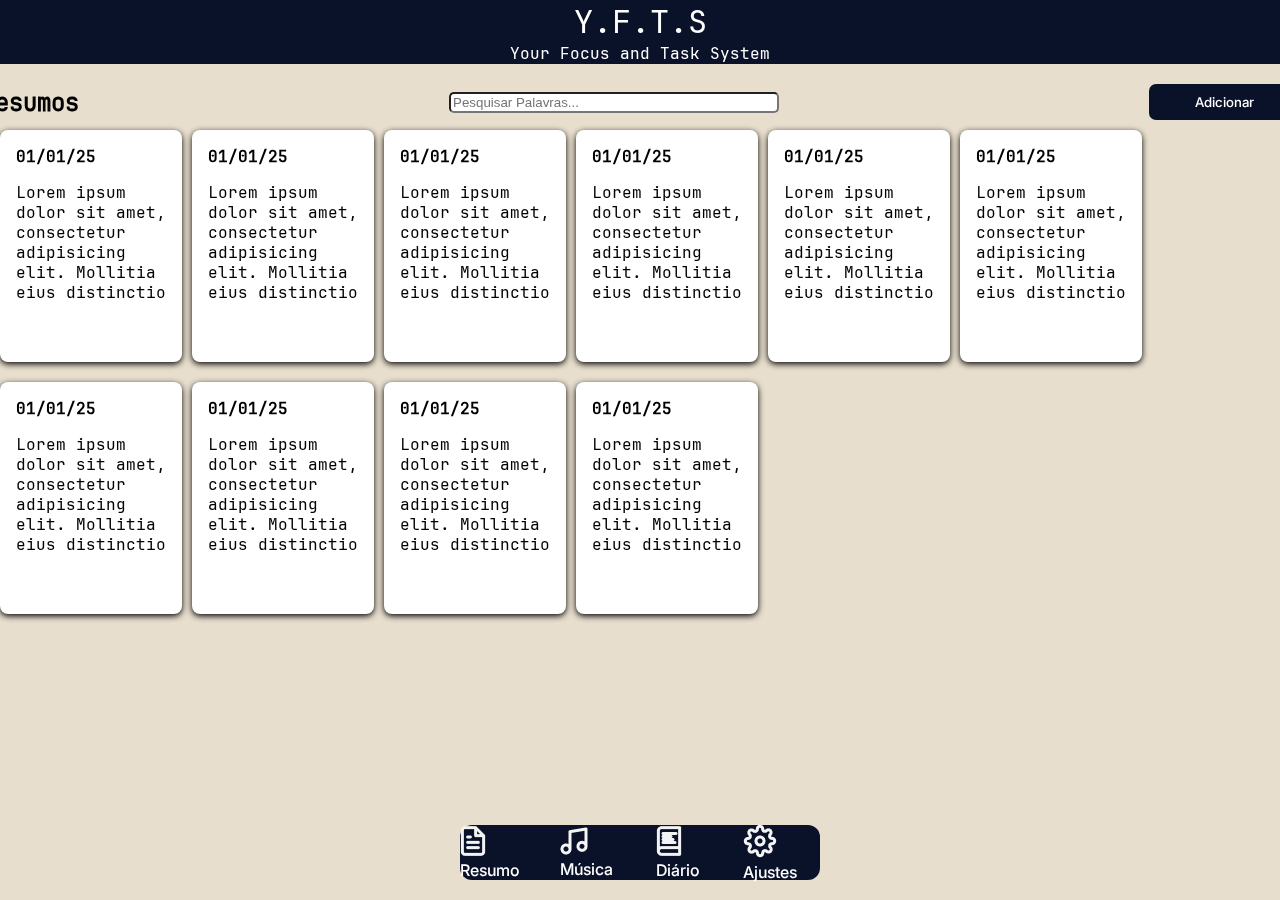
<file: app/pages/diary_page.html>
<!DOCTYPE html>
<html lang="pt-br">
<head>
    <meta charset="UTF-8">
    <meta name="viewport" content="width=device-width, initial-scale=1.0">
    <title>Página de Diário</title>
    <link rel="stylesheet" href="diary_page.css">
</head>
<body>
  <div class="main">
          <nav class="title">
              <h1 class="pomodoro__abbr">Y.F.T.S</h1>
              <p class="pomodoro__name">Your Focus and Task System</p>
          </nav>
            <div class="pomodoro__container">
                <div class="search">
                    <h1>Resumos</h1>
                    <input type="text" name="search" id="search__bar" placeholder="Pesquisar Palavras...">
                    <button class="adicionar">Adicionar</button>
                </div>
                <div class="cards__container">
                  <div class="card">
                    <h4>01/01/25</h4>
                    <p class="preview">
                      Lorem ipsum dolor sit amet, consectetur adipisicing elit. Mollitia eius distinctio 
                    </p>
                  </div>
                  <div class="card">
                    <h4>01/01/25</h4>
                    <p class="preview">
                      Lorem ipsum dolor sit amet, consectetur adipisicing elit. Mollitia eius distinctio 
                    </p>
                  </div>
                  <div class="card">
                    <h4>01/01/25</h4>
                    <p class="preview">
                      Lorem ipsum dolor sit amet, consectetur adipisicing elit. Mollitia eius distinctio 
                    </p>
                  </div>
                  <div class="card">
                    <h4>01/01/25</h4>
                    <p class="preview">
                      Lorem ipsum dolor sit amet, consectetur adipisicing elit. Mollitia eius distinctio 
                    </p>
                  </div>
                  <div class="card">
                    <h4>01/01/25</h4>
                    <p class="preview">
                      Lorem ipsum dolor sit amet, consectetur adipisicing elit. Mollitia eius distinctio 
                    </p>
                  </div>
                  <div class="card">
                    <h4>01/01/25</h4>
                    <p class="preview">
                      Lorem ipsum dolor sit amet, consectetur adipisicing elit. Mollitia eius distinctio 
                    </p>
                  </div>
                  <div class="card">
                    <h4>01/01/25</h4>
                    <p class="preview">
                      Lorem ipsum dolor sit amet, consectetur adipisicing elit. Mollitia eius distinctio  
                    </p>
                  </div>
                  <div class="card">
                    <h4>01/01/25</h4>
                    <p class="preview">
                      Lorem ipsum dolor sit amet, consectetur adipisicing elit. Mollitia eius distinctio  
                    </p>
                  </div>
                  <div class="card">
                    <h4>01/01/25</h4>
                    <p class="preview">
                      Lorem ipsum dolor sit amet, consectetur adipisicing elit. Mollitia eius distinctio  
                    </p>
                  </div>
                  <div class="card">
                    <h4>01/01/25</h4>
                    <p class="preview">
                      Lorem ipsum dolor sit amet, consectetur adipisicing elit. Mollitia eius distinctio 
                    </p>
                  </div>
                </div>
                <div class="menu__inferior">
                    <div class="menu">
                    <img src="../images/resumo.png" alt="resumo">
                    <span>Resumo</span>
                    </div>
                   <div class="menu">
                    <img src="../images/música.png" alt="música">
                    <span>Música</span>
                    </div>
                    <div class="menu">
                    <img src="../images/diário.png" alt="diário">
                    <span>Diário</span>
                    </div>
                    <div class="menu">
                    <img src="../images/engrenagem.png" alt="Ajustes">
                    <span>Ajustes</span>
                    </div>
              </div>
            </div>
 </body>
 </html>
</file>
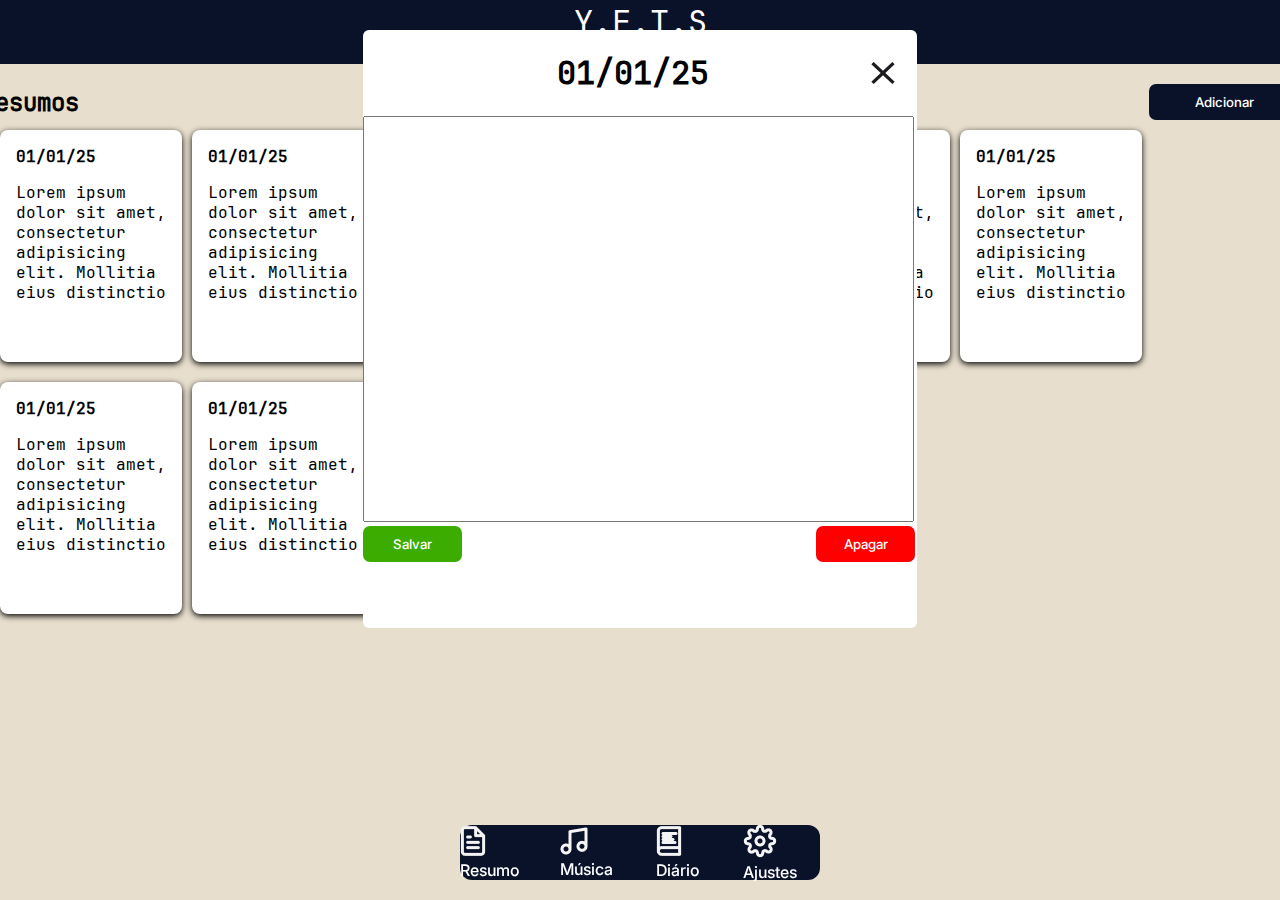
<file: app/pages/edit_diary.html>
<!DOCTYPE html>
<html lang="pt-br">
<head>
    <meta charset="UTF-8">
    <meta name="viewport" content="width=device-width, initial-scale=1.0">
    <title>Página de Diário</title>
    <link rel="stylesheet" href="diary_page.css">
</head>
<body>
    
  <div class="main">
        <nav class="title">
            <h1 class="pomodoro__abbr">Y.F.T.S</h1>
            <p class="pomodoro__name">Your Focus and Task System</p>
        </nav>
            <div class="pomodoro__container">
              <div class="add__page">                
                  <div class="top__edit">
                    <h1>01/01/25</h1>
                    <img src="../images/close.svg" alt=" close">
                  </div>
                <textarea name="diary" id="diary" cols="30" rows="10"></textarea>
                <button class="salvar">Salvar</button>
                <button class="apagar">Apagar</button>
              </div>
                <div class="search">
                  <h1>Resumos</h1>
                  <input type="text" name="search" id="search__bar" placeholder="Pesquisar Palavras...">
                  <button class="adicionar">Adicionar</button>
                </div>
                <div class="cards__container">
                <div class="card">
                  <h4>01/01/25</h4>
                  <p class="preview">
                    Lorem ipsum dolor sit amet, consectetur adipisicing elit. Mollitia eius distinctio
                  </p>
                </div>
                <div class="card">
                  <h4>01/01/25</h4>
                  <p class="preview">
                    Lorem ipsum dolor sit amet, consectetur adipisicing elit. Mollitia eius distinctio
                  </p>
                </div>
                <div class="card">
                  <h4>01/01/25</h4>
                  <p class="preview">
                    Lorem ipsum dolor sit amet, consectetur adipisicing elit. Mollitia eius distinctio
                  </p>
                </div>
                <div class="card">
                  <h4>01/01/25</h4>
                  <p class="preview">
                    Lorem ipsum dolor sit amet, consectetur adipisicing elit. Mollitia eius distinctio
                  </p>
                </div>
                <div class="card">
                  <h4>01/01/25</h4>
                  <p class="preview">
                    Lorem ipsum dolor sit amet, consectetur adipisicing elit. Mollitia eius distinctio
                  </p>
                </div>
                <div class="card">
                  <h4>01/01/25</h4>
                  <p class="preview">
                    Lorem ipsum dolor sit amet, consectetur adipisicing elit. Mollitia eius distinctio
                  </p>
                </div>
                    <div class="card">
                      <h4>01/01/25</h4>
                      <p class="preview">
                        Lorem ipsum dolor sit amet, consectetur adipisicing elit. Mollitia eius distinctio
                      </p>
                    </div>
                    <div class="card">
                      <h4>01/01/25</h4>
                      <p class="preview">
                        Lorem ipsum dolor sit amet, consectetur adipisicing elit. Mollitia eius distinctio
                      </p>
                    </div>
                    <div class="card">
                      <h4>01/01/25</h4>
                      <p class="preview">
                        Lorem ipsum dolor sit amet, consectetur adipisicing elit. Mollitia eius distinctio
                      </p>
                    </div>
                    <div class="card">
                      <h4>01/01/25</h4>
                      <p class="preview">
                        Lorem ipsum dolor sit amet, consectetur adipisicing elit. Mollitia eius distinctio
                      </p>
                    </div>
                  </div>
                
                  <div class="menu__inferior">
                    <div class="menu">
                      <img src="../images/resumo.png" alt="resumo">
                      <span>Resumo</span>
                    </div>
                    <div class="menu">
                      <img src="../images/música.png" alt="música">
                      <span>Música</span>
                    </div>
                    <div class="menu">
                      <img src="../images/diário.png" alt="diário">
                      <span>Diário</span>
                    </div>
                    <div class="menu">
                      <img src="../images/engrenagem.png" alt="Ajustes">
                      <span>Ajustes</span>
                    </div>
                  </div>
            </div>
          </div>
          </body>
          </html>
</file>
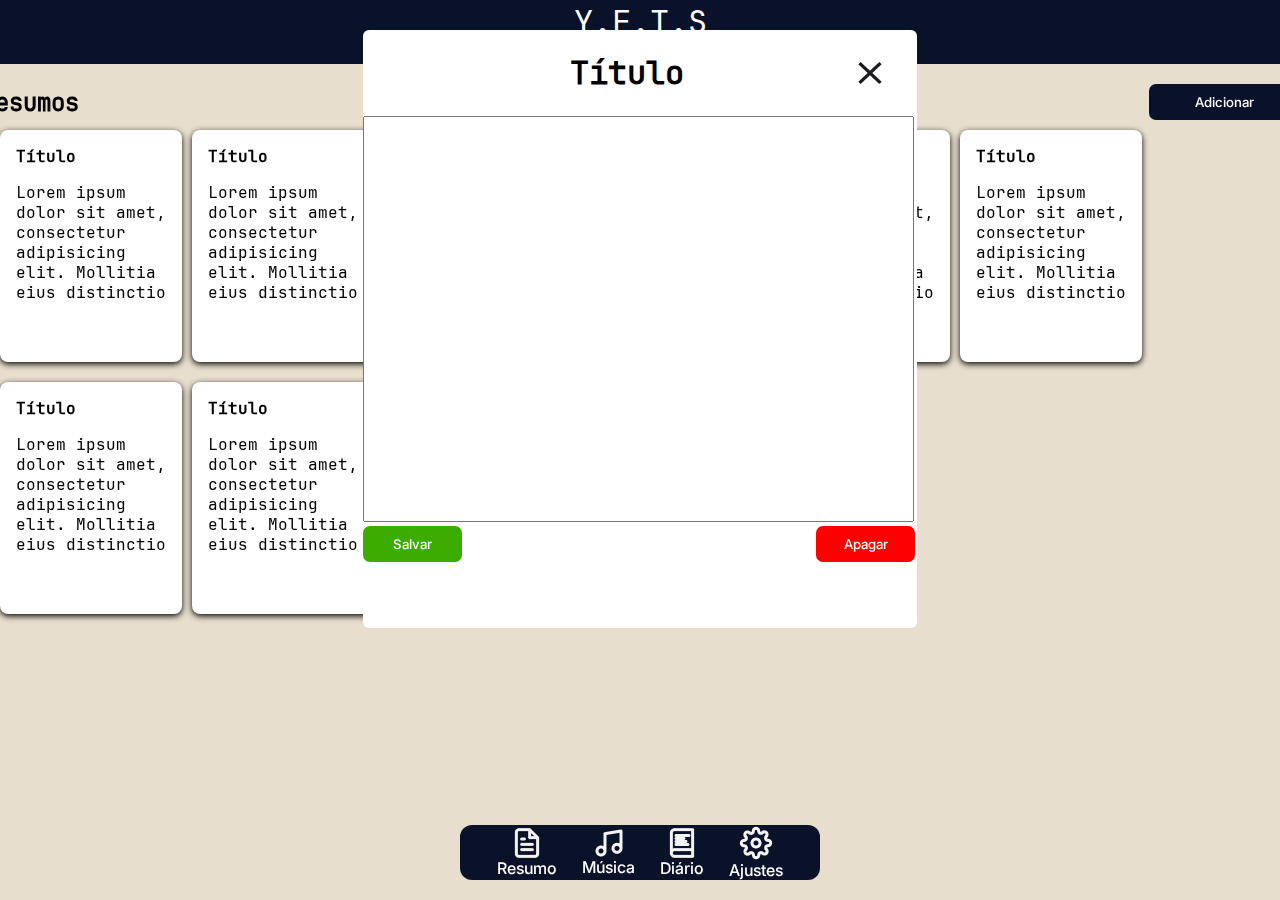
<file: app/pages/edit_summary.html>
<!DOCTYPE html>
<html lang="pt-br">
<head>
    <meta charset="UTF-8">
    <meta name="viewport" content="width=device-width, initial-scale=1.0">
    <title>Página de resumos</title>
    <link rel="stylesheet" href="diary_page.css">
  </head>
  <body>
    
    <div class="main">
      <div class="pomodoro__container">
              <nav class="title">
                <h1 class="pomodoro__abbr">Y.F.T.S</h1>
                <p class="pomodoro__name">Your Focus and Task System</p>
              </nav>
              <div class="add__page">                
                  <div class="top__edit">
                    <h1>Título</h1>
                    <img src="../images/close.svg" alt=" close">
                  </div>
                  <textarea name="diary" id="diary" cols="30" rows="10"></textarea>
                  <button class="salvar">Salvar</button>
                  <button class="apagar">Apagar</button>
                </div>
                <div class="search">
                  <h1>Resumos</h1>
                  <input type="text" name="search" id="search__bar" placeholder="Pesquisar Palavras...">
                  <button class="adicionar">Adicionar</button>
                </div>
                <div class="cards__container">
                            <div class="card">
                              <h4>Título</h4>
                              <p class="preview">
                                Lorem ipsum dolor sit amet, consectetur adipisicing elit. Mollitia eius distinctio
                              </p>
                            </div>
                            <div class="card">
                              <h4>Título</h4>
                  <p class="preview">
                    Lorem ipsum dolor sit amet, consectetur adipisicing elit. Mollitia eius distinctio
                  </p>
                </div>
                <div class="card">
                  <h4>Título</h4>
                  <p class="preview">
                    Lorem ipsum dolor sit amet, consectetur adipisicing elit. Mollitia eius distinctio
                  </p>
                </div>
                <div class="card">
                  <h4>Título</h4>
                  <p class="preview">
                    Lorem ipsum dolor sit amet, consectetur adipisicing elit. Mollitia eius distinctio
                  </p>
                </div>
                <div class="card">
                  <h4>Título</h4>
                  <p class="preview">
                    Lorem ipsum dolor sit amet, consectetur adipisicing elit. Mollitia eius distinctio
                  </p>
                </div>
                <div class="card">
                  <h4>Título</h4>
                  <p class="preview">
                    Lorem ipsum dolor sit amet, consectetur adipisicing elit. Mollitia eius distinctio
                  </p>
                </div>
                    <div class="card">
                      <h4>Título</h4>
                      <p class="preview">
                        Lorem ipsum dolor sit amet, consectetur adipisicing elit. Mollitia eius distinctio
                      </p>
                    </div>
                    <div class="card">
                      <h4>Título</h4>
                      <p class="preview">
                        Lorem ipsum dolor sit amet, consectetur adipisicing elit. Mollitia eius distinctio
                      </p>
                    </div>
                    <div class="card">
                      <h4>Título</h4>
                      <p class="preview">
                        Lorem ipsum dolor sit amet, consectetur adipisicing elit. Mollitia eius distinctio
                      </p>
                    </div>
                    <div class="card">
                      <h4>Título</h4>
                      <p class="preview">
                        Lorem ipsum dolor sit amet, consectetur adipisicing elit. Mollitia eius distinctio
                      </p>
                    </div>
                  </div>
                  <div class="menu__inferior">
                        <div class="menu">
                        <a href="../pages/summary_page.html" target="_blank">
                            <img src="../images/resumo.png" alt="resumo">
                            <span>Resumo</span>
                        </a>
                        </div>
                        <div class="menu">
                            <a href="../pages/lofi_page.html"target="_blank">
                                <img src="../images/música.png" alt="música">
                                <span>Música</span>
                            </a>
                        </div>
                        <div class="menu">
                            <a href="../pages/diary_page.html"target="_blank">
                                <img src="../images/diário.png" alt="diário">
                                <span>Diário</span>
                            </a>
                        </div>
                        <div class="menu">
                            <a href="../pages/settings_page.html"target="_blank">
                                <img src="../images/engrenagem.png" alt="Ajustes">
                                <span>Ajustes</span>
                            </a>
                        </div>
                </div>
            </div>
          </div>
        </body>
        </html>
</file>
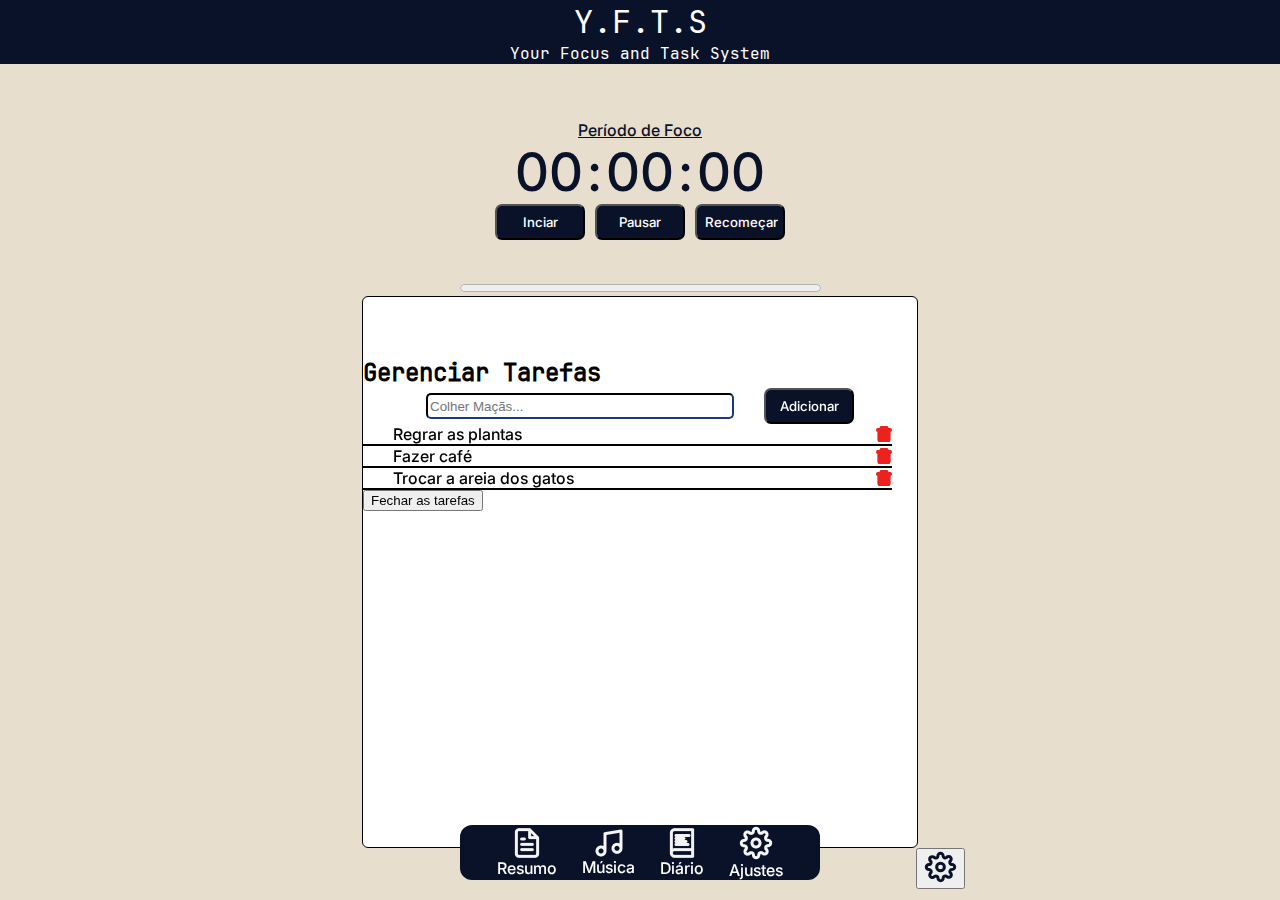
<file: app/pages/homepage.html>
<!DOCTYPE html>
<html lang="pt-br">
<head>
    <meta charset="UTF-8">
    <meta name="viewport" content="width=device-width, initial-scale=1.0">
    <title>Your Focus and Task System</title>
    <link rel="stylesheet" href="homepage.css">
</head>
<body>
    <div>
    </div>
    <div class="fundo"> 
        <div class="pomodoro__container">
            <nav class="title">
                <h1 class="pomodoro__abbr">Y.F.T.S</h1>
                <p class="pomodoro__name">Your Focus and Task System</p>
            </nav>
            <p id="period">Período de Foco</p>
            <div>
                <span id="hours">00</span>
                <span id="pomodoro__counter">:</span>
                <span id="minutes">00</span>
                <span id="pomodoro__counter">:</span>
                <span id="seconds">00</span>
            </div>
            <div class="pomodoro__controls">
                  <button id="start">Inciar</button>
                  <button id="pause">Pausar</button>
                  <button id="restart">Recomeçar</button>
            </div>
            <div class="progress__bar">
                <progress value="0" max="100" style="width: 361px;"></progress>
            </div>
             <div id="Gerenciador__de__tarefas" class="add__task">
                <h1>Gerenciar Tarefas</h1>
                <div class="gerenciar">
                    <input type="text" name="dicionar_tarefas" id="add_task" placeholder="Colher Maçãs...">
                    <button class="adicionar">Adicionar</button>
                </div>
                <div class="tasks">
                    <div class="task__row">
                        <p>Regrar as plantas</p>
                        <img src="../images/Trash 2.png" alt="apagar">
                    </div>
                    <div class="task__row">
                        <p>Fazer café</p>
                        <img src="../images/Trash 2.png" alt="apagar">
                    </div>
                    <div class="task__row">
                        <p>Trocar a areia dos gatos</p>
                        <img src="../images/Trash 2.png" alt="apagar">
                    </div>
                </div>
                <button id="fechar__gerenciador">Fechar as tarefas</button>
            </div>
                <div class="pomodoro__tasks">
                    <div class="pomodoro__task">
                        <p id="task">Tarefas</p>
                        <button id="div__tarefas"><img id="task__icon" src="../images/Icon.svg" alt="configurações"></button>
                    </div>
                        <div class="checklist">
                            <label for="task__1">
                            <input type="checkbox" name="task__1" id="task__1">
                            Estudar matemática</label>
                            <label for="task__2">
                            <input type="checkbox" name="task__2" id="task__2">
                            Estudar números Reais
                            </label>
                            <label for="task__3">
                            <input type="checkbox" name="task__3" id="task__3">
                            Estudar progamação</label>
                    </div>
                </div>
                <div class="menu__inferior">
                        <div class="menu">
                        <a href="../pages/summary_page.html" target="_blank">
                            <img src="../images/resumo.png" alt="resumo">
                            <span>Resumo</span>
                        </a>
                        </div>
                        <div class="menu">
                            <a href="../pages/lofi_page.html" target="_blank">
                                <img src="../images/música.png" alt="música">
                                <span>Música</span>
                            </a>
                        </div>
                        <div class="menu">
                            <a href="../pages/diary_page.html" target="_blank">
                                <img src="../images/diário.png" alt="diário">
                                <span>Diário</span>
                            </a>
                        </div>
                        <div class="menu">
                            <a href="../pages/settings_page.html">
                                <img src="../images/engrenagem.png" alt="Ajustes">
                                <span>Ajustes</span>
                            </a>
                        </div>
                </div>
         </div>
     </div>
    <script src="timer.js" defer></script>
</body>
</html>
</file>
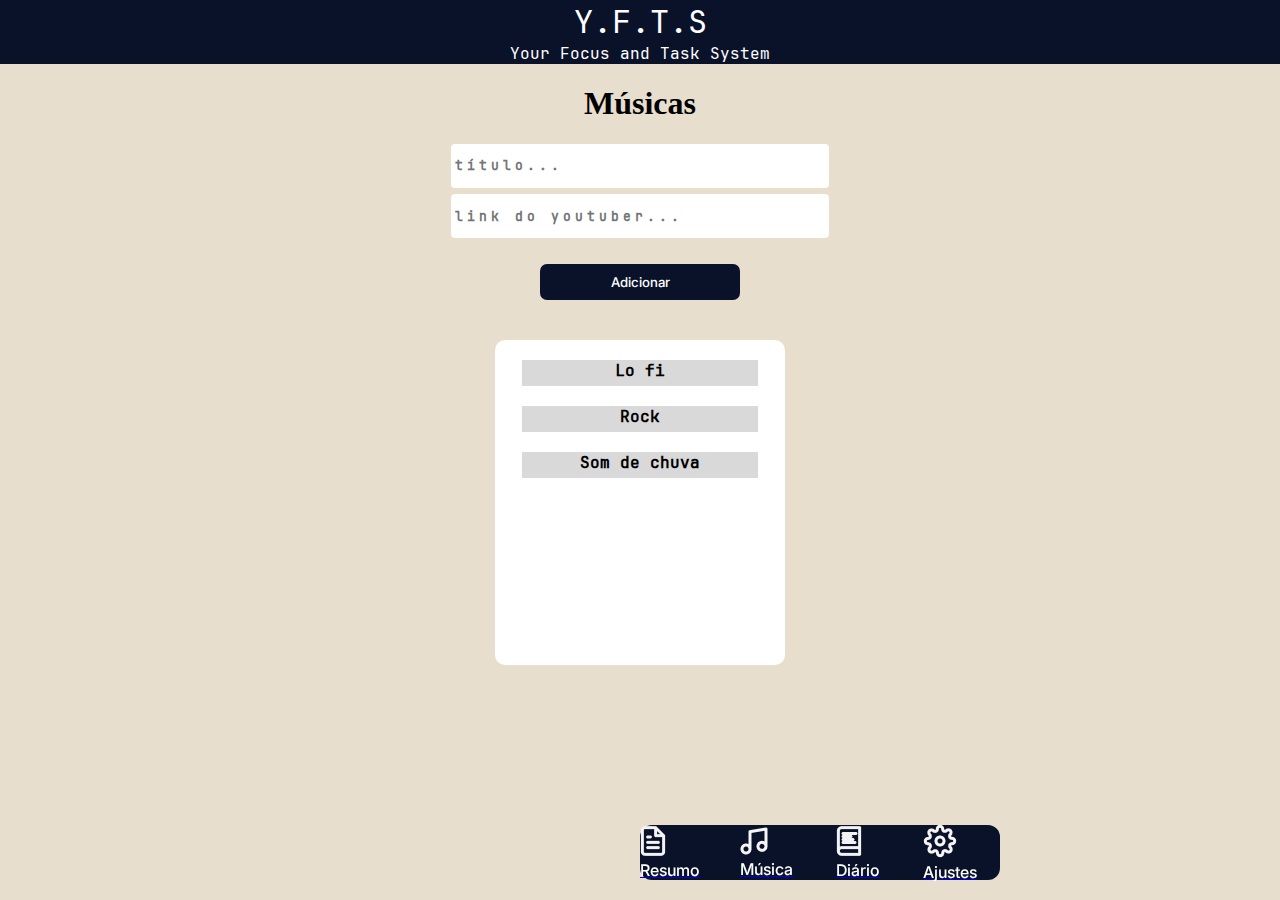
<file: app/pages/lofi_page.html>
<!DOCTYPE html>
<html lang="en">
<head>
    <meta charset="UTF-8">
    <meta name="viewport" content="width=device-width, initial-scale=1.0">
    <title>Adicionar Música</title>
    <link rel="stylesheet" href="add_music.css">
</head>
<body>
    <div class="main">
        <div>
            <nav class="title">
                <h1 class="pomodoro__abbr">Y.F.T.S</h1>
                <p class="pomodoro__name">Your Focus and Task System</p>
            </nav>
        </div>
        <div class="pomodoro__container">
            <div class="title__page">
                <h1>Músicas</h1>
            </div>
            <input type="text" name="name__music" id="name__music" placeholder="título...">
            <input type="url" name="url__music" id="url__music" placeholder="link do youtuber...">
            <button class="adicionar">Adicionar</button>
            
            <div class="musics">
                    <span class="name__musics">Lo fi</span>
                    <span class="name__musics">Rock</span>
                    <span class="name__musics">Som de chuva</span>
            </div>
            <div class="menu__inferior">
                        <div class="menu">
                        <a href="../pages/summary_page.html"target="_blank">
                            <img src="../images/resumo.png" alt="resumo">
                            <span>Resumo</span>
                        </a>
                        </div>
                        <div class="menu">
                            <a href="../pages/lofi_page.html"target="_blank">
                                <img src="../images/música.png" alt="música">
                                <span>Música</span>
                            </a>
                        </div>
                        <div class="menu">
                            <a href="../pages/diary_page.html"target="_blank">
                                <img src="../images/diário.png" alt="diário">
                                <span>Diário</span>
                            </a>
                        </div>
                        <div class="menu">
                            <a href="../pages/settings_page.html"target="_blank">
                                <img src="../images/engrenagem.png" alt="Ajustes">
                                <span>Ajustes</span>
                            </a>
                        </div>
                </div>
        </div>
    </div>
    
</body>
</html>
</file>
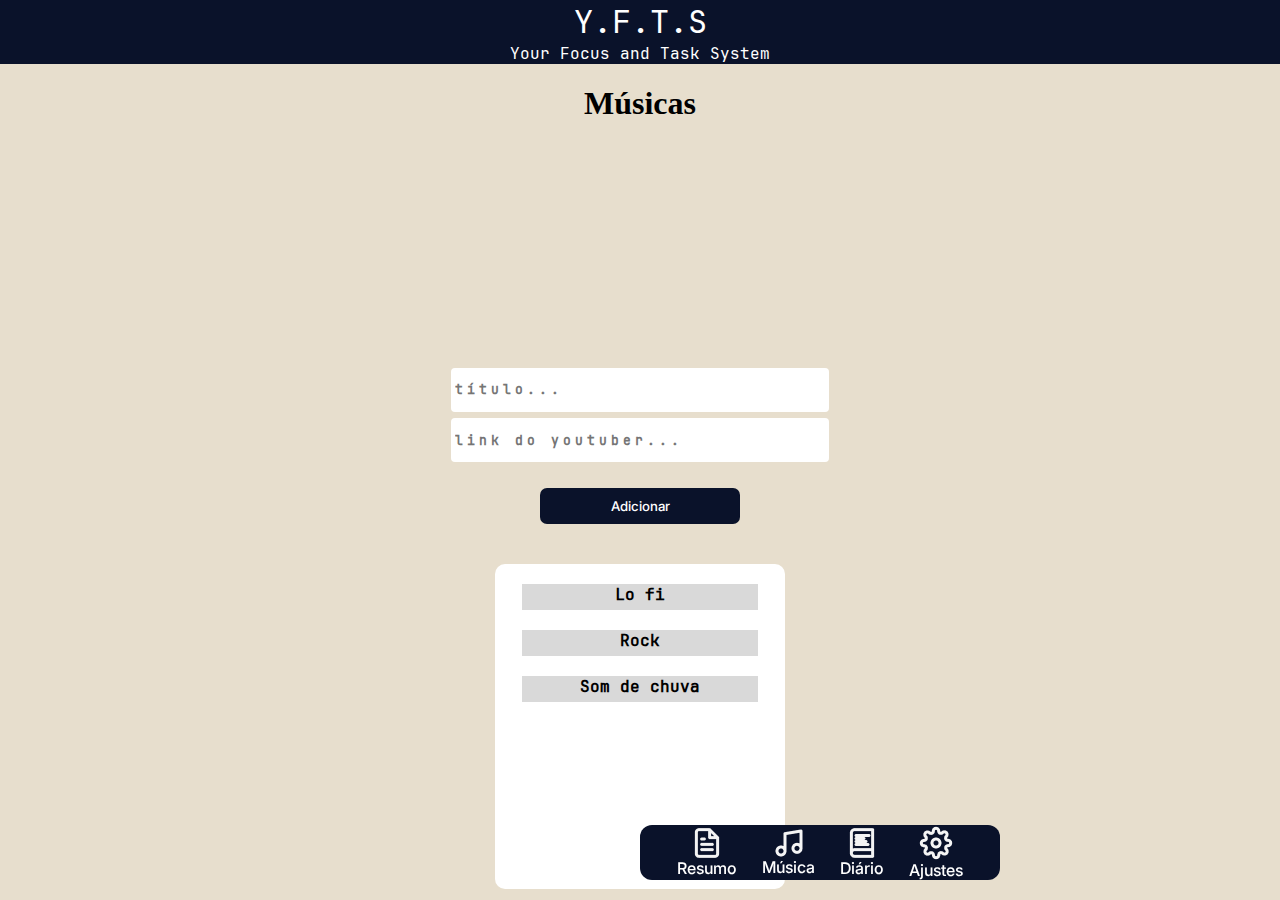
<file: app/pages/music_page.html>
<!DOCTYPE html>
<html lang="en">
<head>
    <meta charset="UTF-8">
    <meta name="viewport" content="width=device-width, initial-scale=1.0">
    <title>Adicionar Música</title>
    <link rel="stylesheet" href="add_music.css">
</head>
<body>
    <div class="main">
        <div>
            <nav class="title">
                <h1 class="pomodoro__abbr">Y.F.T.S</h1>
                <p class="pomodoro__name">Your Focus and Task System</p>
            </nav>
        </div>
        <div class="pomodoro__container">
            <div class="title__page">
                <h1>Músicas</h1>
            </div>

            <div class="video">
                <iframe width="350" height="220" src="https://www.youtube.com/embed/8p7RJSkrP74?si=5AnzhEiGvTbH4JrS" title="YouTube video player" frameborder="0" allow="accelerometer; autoplay; clipboard-write; encrypted-media; gyroscope; picture-in-picture; web-share" referrerpolicy="strict-origin-when-cross-origin" allowfullscreen></iframe>
            </div>

            <input type="text" name="name__music" id="name__music" placeholder="título...">
            <input type="url" name="url__music" id="url__music" placeholder="link do youtuber...">
            <button class="adicionar">Adicionar</button>
            
            <div class="musics">
                    <span class="name__musics">Lo fi</span>
                    <span class="name__musics">Rock</span>
                    <span class="name__musics">Som de chuva</span>
            </div>
            <div class="menu__inferior">
                <div class="menu">
                <img src="../images/resumo.png" alt="resumo">
                <span>Resumo</span>
                </div>
                <div class="menu">
                    <img src="../images/música.png" alt="música">
                    <span>Música</span>
                </div>
                <div class="menu">
                    <img src="../images/diário.png" alt="diário">
                    <span>Diário</span>
                </div>
                <div class="menu">
                    <img src="../images/engrenagem.png" alt="Ajustes">
                    <span>Ajustes</span>
                </div>
            </div>
          
    </div>
    
</body>
</html>
</file>
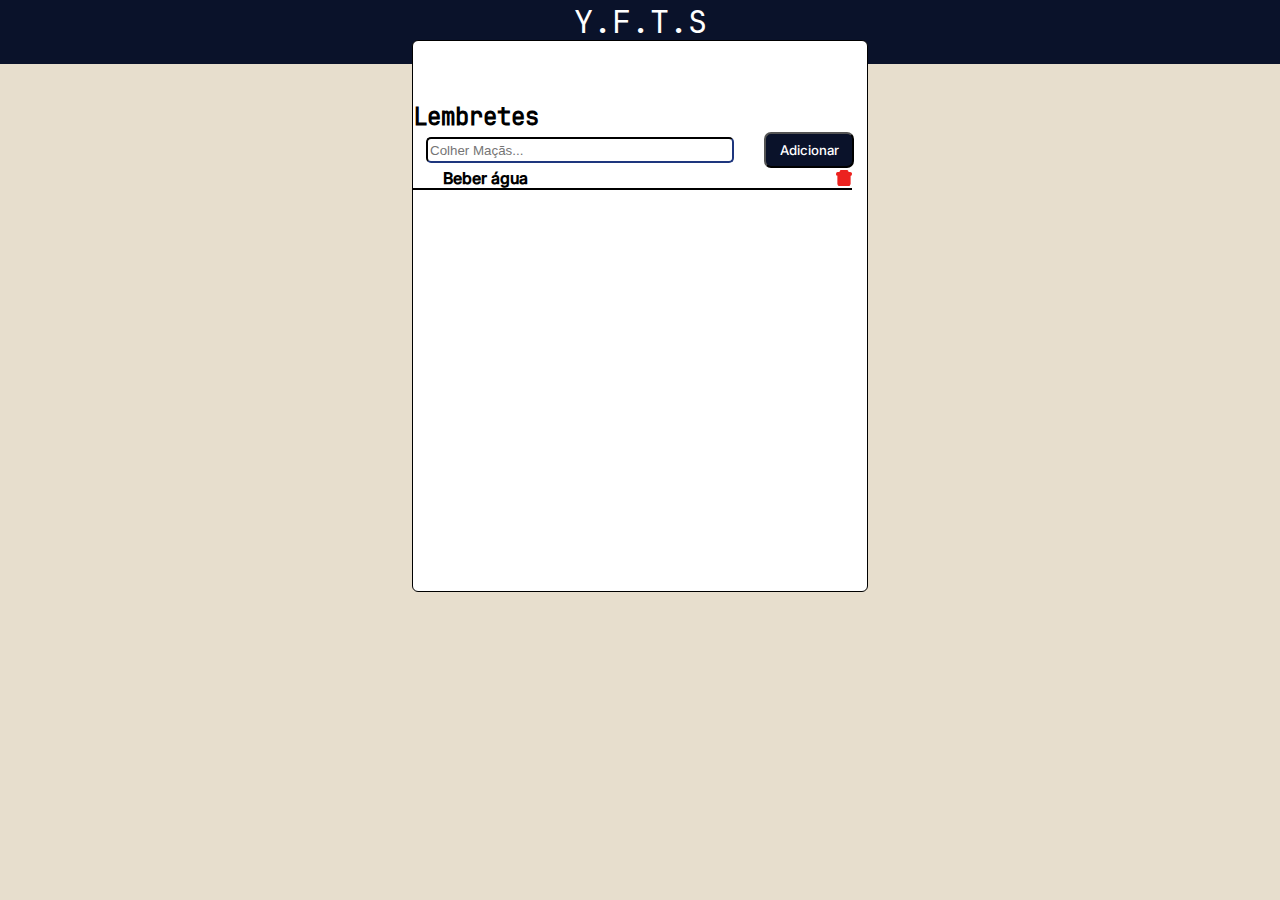
<file: app/pages/reminder.html>
<!DOCTYPE html>
<html lang="pt-br">
<head>
    <meta charset="UTF-8">
    <meta name="viewport" content="width=device-width, initial-scale=1.0">
    <title>Ajustes</title>
    <link rel="stylesheet" href="settings.css">
</head>
<body>
    <div class="main">
        <div class="pomodoro__container">
            <div>
                <nav class="title">
                    <h1 class="pomodoro__abbr">Y.F.T.S</h1>
                    <p class="pomodoro__name">Your Focus and Task System</p>
                </nav>
            </div>

            <div class="set__choronometer">
                <h4>Cronômetro</h4>
                <div class="mini__titles">
                    <p>Timer</p>
                    <p>Pausa</p>
                </div>
                <div class="minutes_and_pause">
                    <label for="minute"><input type="number" name="minute" id="minute">minutos</label>
                    <label for="pause"><input type="number" name="pause" id="pause"> minutos</label>
                </div>
                <div class="options">
                    <label for="option__1"><input type="checkbox" name="option__1" id="option__1"> Alterne automaticamente entre foco e pausa quando o cronômetro zerar.</label>
                    <label for="option__2"> <input type="checkbox" name="option__2" id="option__2"> Criar resumo sempre que o timer encerrar.</label>
                    <label for="option__3"><input type="checkbox" name="option__3" id="option__3">Notificação sonora ao fim de um período.</label>
                </div>
            </div>
            <div class="add__task">
                <h1>Lembretes</h1>
                <div class="gerenciar">
                    <input type="text" name="dicionar_tarefas" id="reminder__bar" placeholder="Colher Maçãs...">
                    <button class="adicionar" id="btn__reminder">Adicionar</button>
                </div>
                <div class="tasks">
                    <div class="task__row">
                        <p>Beber água</p>
                        <img src="../images/Trash 2.png" alt="apagar">
                    </div>
                    <!-- <div class="task__row">
                        <p>Fazer café</p>
                        <img src="../images/Trash 2.png" alt="apagar">
                    </div>
                    <div class="task__row">
                        <p>Trocar a areia dos gatos</p>
                        <img src="../images/Trash 2.png" alt="apagar">
                    </div> -->

                </div>

            </div>
<script src="reminder.js" defer></script>
</body>
</html>
</file>
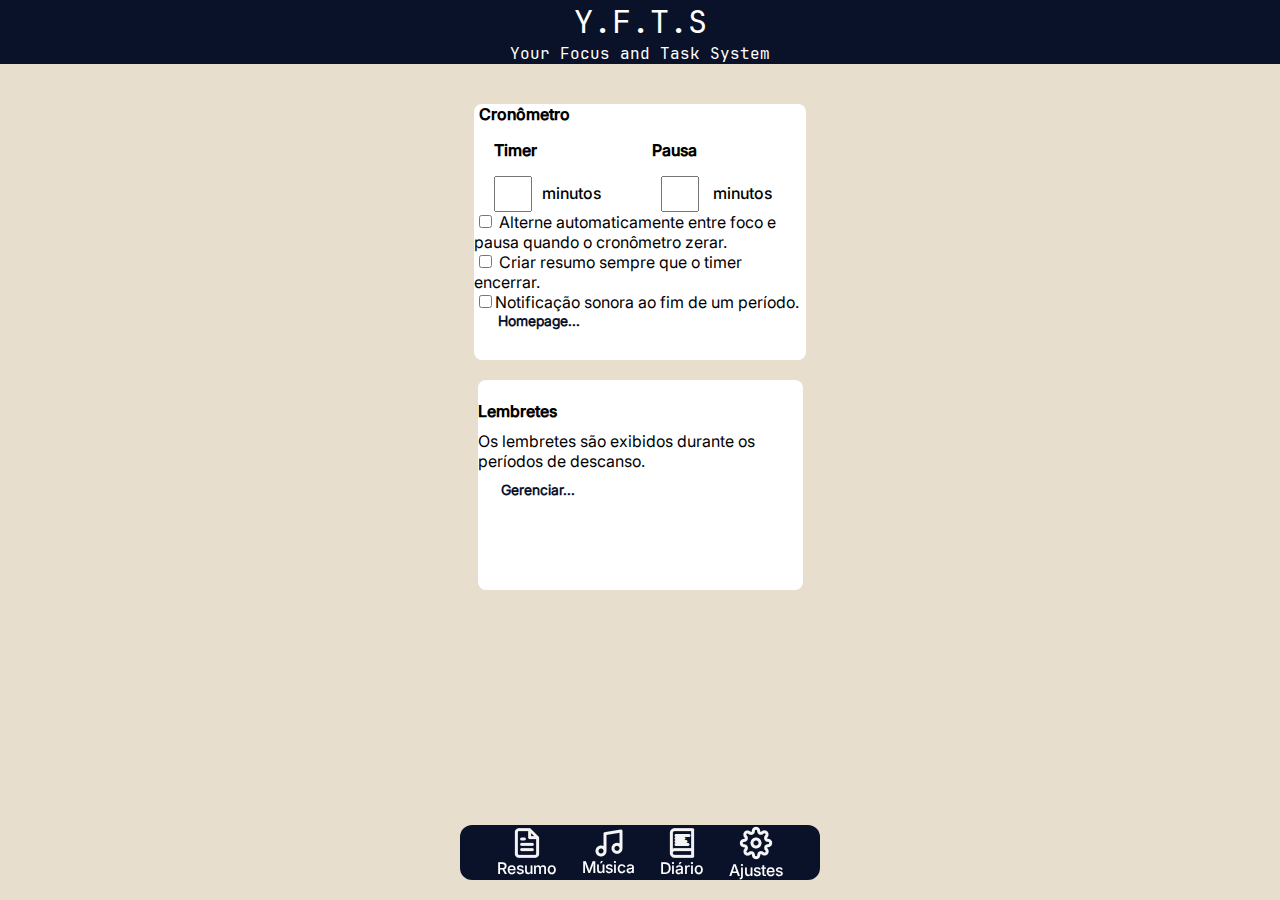
<file: app/pages/settings_page.html>
<!DOCTYPE html>
<html lang="pt-br">
<head>
    <meta charset="UTF-8">
    <meta name="viewport" content="width=device-width, initial-scale=1.0">
    <title>Ajustes</title>
    <link rel="stylesheet" href="settings.css">
</head>
<body>
    <div class="main">
        <div class="pomodoro__container">
            <div>
                <nav class="title">
                    <h1 class="pomodoro__abbr">Y.F.T.S</h1>
                    <p class="pomodoro__name">Your Focus and Task System</p>
                </nav>
            </div>

            <div class="set__choronometer">
                <h4>Cronômetro</h4>
                <div class="mini__titles">
                    <p>Timer</p>
                    <p>Pausa</p>
                </div>
                <div class="minutes_and_pause">
                    <label for="minute"><input type="number" name="minute" id="minute">minutos</label>
                    <label for="pause"><input type="number" name="pause" id="pause"> minutos</label>
                </div>
                <div class="options">
                    <label for="option__1"><input type="checkbox" name="option__1" id="option__1"> Alterne automaticamente entre foco e pausa quando o cronômetro zerar.</label>
                    <label for="option__2"> <input type="checkbox" name="option__2" id="option__2"> Criar resumo sempre que o timer encerrar.</label>
                    <label for="option__3"><input type="checkbox" name="option__3" id="option__3">Notificação sonora ao fim de um período.</label>
                    <span><a href="./homepage.html">Homepage...</a></span>
                </div>
            </div>

            <div class="set__reminder">
                <h4>Lembretes</h4>
                <p>Os lembretes são exibidos durante os períodos de descanso.</p>
                <a href="reminder.html">Gerenciar...</a>
            </div>

            <div class="menu__inferior">
                        <div class="menu">
                        <a href="../pages/summary_page.html"target="_blank">
                            <img src="../images/resumo.png" alt="resumo">
                            <span>Resumo</span>
                        </a>
                        </div>
                        <div class="menu">
                            <a href="../pages/lofi_page.html"target="_blank">
                                <img src="../images/música.png" alt="música">
                                <span>Música</span>
                            </a>
                        </div>
                        <div class="menu">
                            <a href="../pages/diary_page.html"target="_blank">
                                <img src="../images/diário.png" alt="diário">
                                <span>Diário</span>
                            </a>
                        </div>
                        <div class="menu">
                            <a href="../pages/settings_page.html"target="_blank">
                                <img src="../images/engrenagem.png" alt="Ajustes">
                                <span>Ajustes</span>
                            </a>
                        </div>
                </div>
    </div>
</div>
    <script defer src="settings.js"></script>
</body>
</html>
</file>
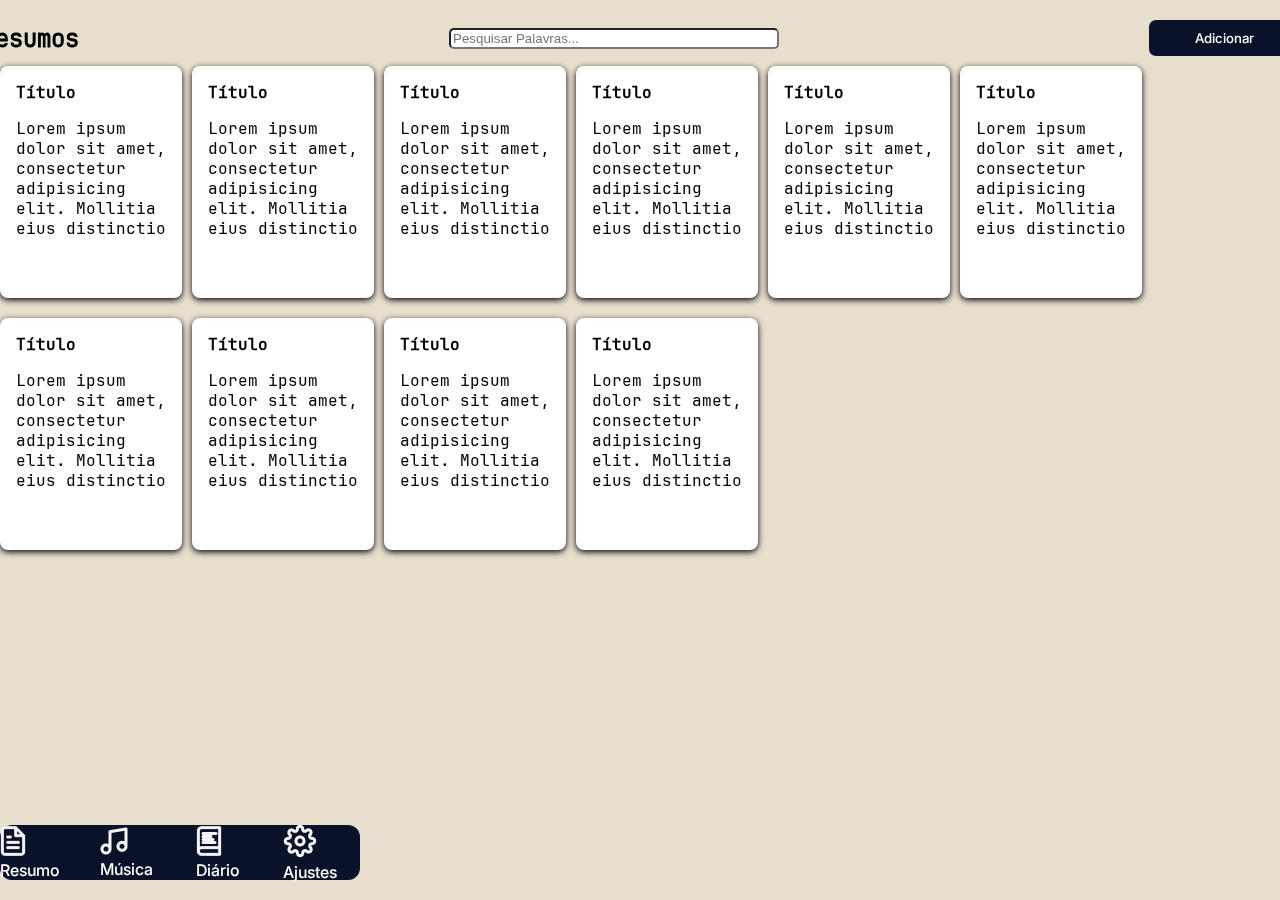
<file: app/pages/summary_page.html>
<!DOCTYPE html>
<html lang="pt-br">
<head>
    <meta charset="UTF-8">
    <meta name="viewport" content="width=device-width, initial-scale=1.0">
    <title>Página de resumos</title>
    <link rel="stylesheet" href="summary_page.css">
</head>
<body>
    <div>
        <nav class="title">
            <h1 class="pomodoro__abbr">Y.F.T.S</h1>
            <p class="pomodoro__name">Your Focus and Task System</p>
        </nav>
        <div class="main">
            <div class="pomodoro__container">
                <div class="search">
                    <h1>Resumos</h1>
                    <input type="text" name="search" id="search__bar" placeholder="Pesquisar Palavras...">
                    <button class="adicionar">Adicionar</button>
                </div>
            </div>
            <div class="cards__container">
                <div class="card">
                    <h4>Título</h4>
                    <p class="preview">
                      Lorem ipsum dolor sit amet, consectetur adipisicing elit. Mollitia eius distinctio 
                    </p>
                  </div>
                  <div class="card">
                    <h4>Título</h4>
                    <p class="preview">
                      Lorem ipsum dolor sit amet, consectetur adipisicing elit. Mollitia eius distinctio 
                    </p>
                  </div>
                  <div class="card">
                    <h4>Título</h4>
                    <p class="preview">
                      Lorem ipsum dolor sit amet, consectetur adipisicing elit. Mollitia eius distinctio 
                    </p>
                  </div>
                  <div class="card">
                    <h4>Título</h4>
                    <p class="preview">
                      Lorem ipsum dolor sit amet, consectetur adipisicing elit. Mollitia eius distinctio 
                    </p>
                  </div>
                  <div class="card">
                    <h4>Título</h4>
                    <p class="preview">
                      Lorem ipsum dolor sit amet, consectetur adipisicing elit. Mollitia eius distinctio 
                    </p>
                  </div>
                  <div class="card">
                    <h4>Título</h4>
                    <p class="preview">
                      Lorem ipsum dolor sit amet, consectetur adipisicing elit. Mollitia eius distinctio 
                    </p>
                  </div>
                  <div class="card">
                    <h4>Título</h4>
                    <p class="preview">
                      Lorem ipsum dolor sit amet, consectetur adipisicing elit. Mollitia eius distinctio  
                    </p>
                  </div>
                  <div class="card">
                    <h4>Título</h4>
                    <p class="preview">
                      Lorem ipsum dolor sit amet, consectetur adipisicing elit. Mollitia eius distinctio  
                    </p>
                  </div>
                  <div class="card">
                    <h4>Título</h4>
                    <p class="preview">
                      Lorem ipsum dolor sit amet, consectetur adipisicing elit. Mollitia eius distinctio  
                    </p>
                  </div>
                  <div class="card">
                    <h4>Título</h4>
                    <p class="preview">
                      Lorem ipsum dolor sit amet, consectetur adipisicing elit. Mollitia eius distinctio 
                    </p>
                  </div>
            </div>

              <footer class="menu__inferior">
                <div class="menu">
                <img src="../images/resumo.png" alt="resumo">
                <span>Resumo</span>
                </div>
                <div class="menu">
                    <img src="../images/música.png" alt="música">
                    <span>Música</span>
                </div>
                <div class="menu">
                    <img src="../images/diário.png" alt="diário">
                    <span>Diário</span>
                </div>
                <div class="menu">
                    <img src="../images/engrenagem.png" alt="Ajustes">
                    <span>Ajustes</span>
                </div>
            </footer>
        </div>
    </div>
</body>
</html>
</file>
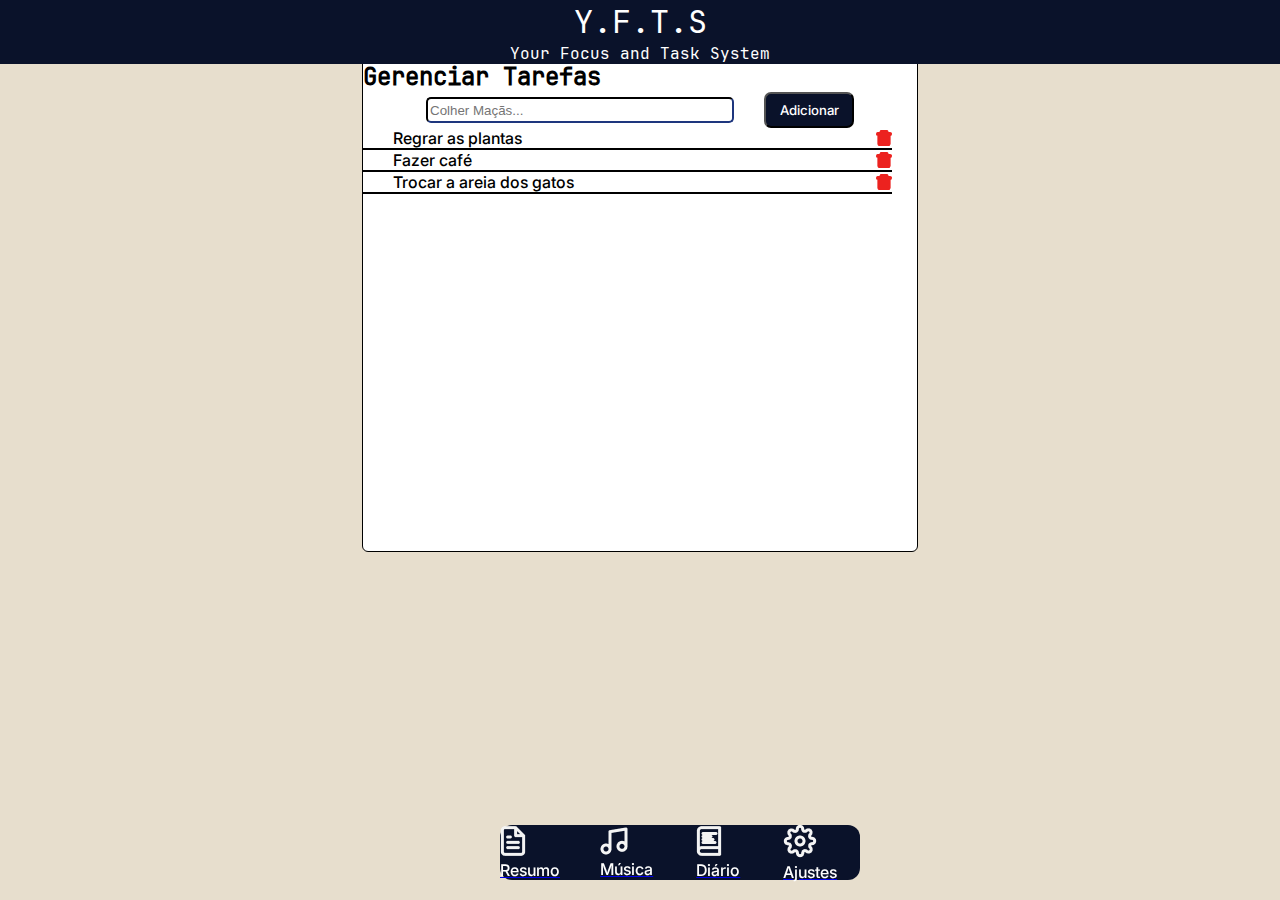
<file: app/pages/task.html>
<!DOCTYPE html>
<html lang="pt-br">
<head>
    <meta charset="UTF-8">
    <meta name="viewport" content="width=device-width, initial-scale=1.0">
    <title>Task</title>
    <link rel="stylesheet" href="task.css">
</head>
<body>
    <div>
        <nav class="title">
            <h1 class="pomodoro__abbr">Y.F.T.S</h1>
            <p class="pomodoro__name">Your Focus and Task System</p>
        </nav>
    </div>
    <div class="main">
        <div class="pomodoro__container">
            <div class="add__task">
                <h1>Gerenciar Tarefas</h1>
                <div class="gerenciar">
                    <input type="text" name="dicionar_tarefas" id="add_task" placeholder="Colher Maçãs...">
                    <button class="adicionar">Adicionar</button>
                </div>
                <div class="tasks">
                    <div class="task__row">
                        <p>Regrar as plantas</p>
                        <img src="../images/Trash 2.png" alt="apagar">
                    </div>
                    <div class="task__row">
                        <p>Fazer café</p>
                        <img src="../images/Trash 2.png" alt="apagar">
                    </div>
                    <div class="task__row">
                        <p>Trocar a areia dos gatos</p>
                        <img src="../images/Trash 2.png" alt="apagar">
                    </div>
                </div>
            </div>
             <div class="menu__inferior">
                        <div class="menu">
                        <a href="../pages/summary_page.html">
                            <img src="../images/resumo.png" alt="resumo">
                            <span>Resumo</span>
                        </a>
                        </div>
                        <div class="menu">
                            <a href="../pages/lofi_page.html">
                                <img src="../images/música.png" alt="música">
                                <span>Música</span>
                            </a>
                        </div>
                        <div class="menu">
                            <a href="../pages/diary_page.html">
                                <img src="../images/diário.png" alt="diário">
                                <span>Diário</span>
                            </a>
                        </div>
                        <div class="menu">
                            <a href="../pages/settings_page.html">
                                <img src="../images/engrenagem.png" alt="Ajustes">
                                <span>Ajustes</span>
                            </a>
                        </div>
                </div>
    </div>
</div>
    <!-- <footer class="menu__inferior">
        <div class="menu">
        <img src="/app/images/resumo.png" alt="resumo">
        <span>Resumo</span>
        </div>
        <div class="menu">
            <img src="/app/images/música.png" alt="música">
            <span>Música</span>
        </div>
        <div class="menu">
            <img src="/app/images/diário.png" alt="diário">
            <span>Diário</span>
        </div>
        <div class="menu">
            <img src="/app/images/engrenagem.png" alt="Ajustes">
            <span>Ajustes</span>
        </div>

    </footer> -->
    
</body>
</html>
</file>
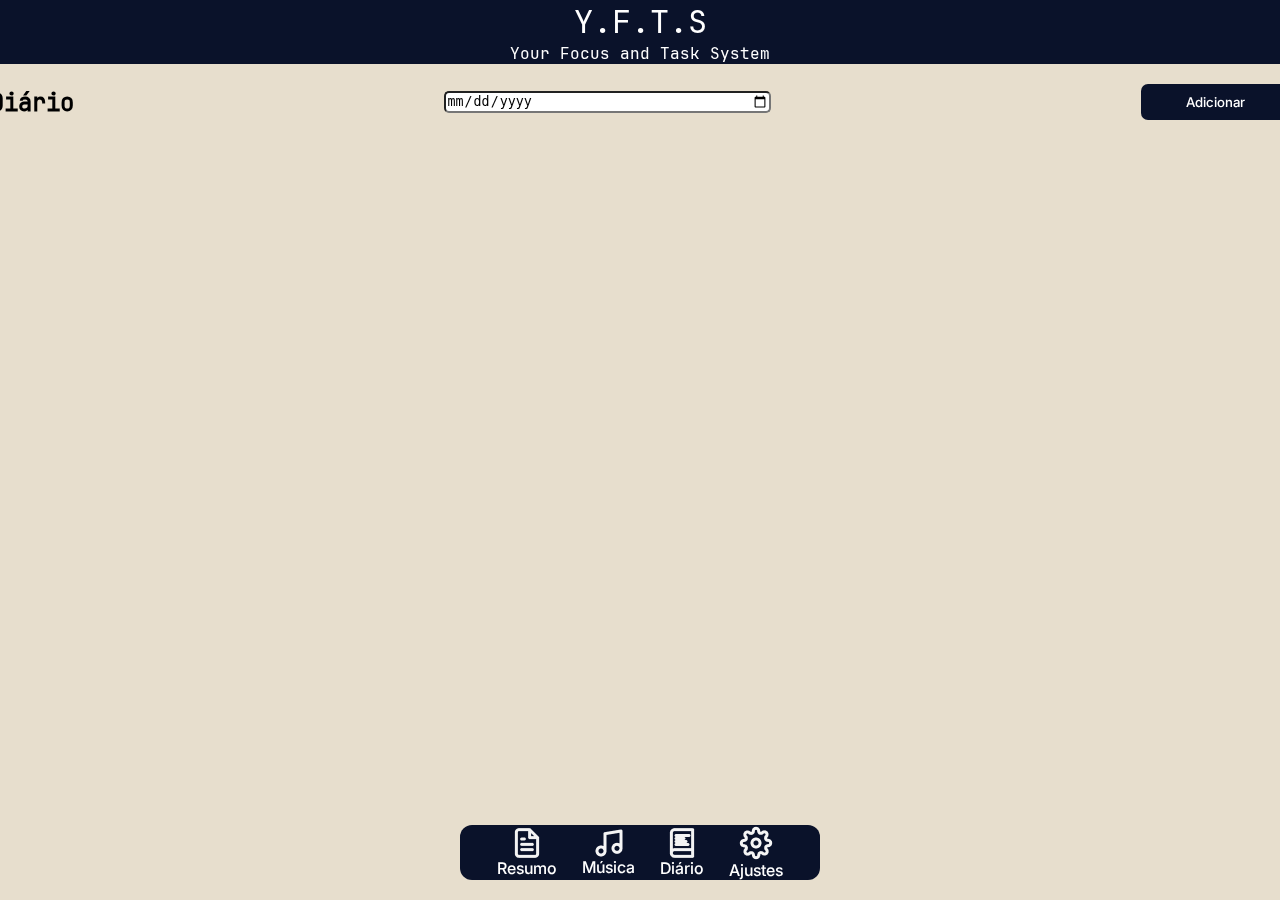
<file: docs/pages/diary_page.html>
<!DOCTYPE html>
<html lang="pt-br">
<head>
    <meta charset="UTF-8">
    <meta name="viewport" content="width=device-width, initial-scale=1.0">
    <title>Página de Diário</title>
    <link rel="stylesheet" href="diary_page.css">
</head>
<body>
  <div class="main">
          <nav class="title">
              <h1 class="pomodoro__abbr">Y.F.T.S</h1>
              <p class="pomodoro__name">Your Focus and Task System</p>
          </nav>
            <div class="pomodoro__container" id="pomodoro__container">
                <div class="search">
                    <h1>Diário</h1>
                    <input type="date" name="search" id="search__bar" placeholder="Pesquisar Palavras...">
                    <button class="adicionar" id="adicionar">Adicionar</button>
                </div>
                <div class="cards__container" id="cards__container">
                  <!-- <div class="card">
                    <h4>01/01/25</h4>
                    <p class="preview">
                      Lorem ipsum dolor sit amet, consectetur adipisicing elit. Mollitia eius distinctio 
                    </p>
                  </div>
                  <div class="card">
                    <h4>01/01/25</h4>
                    <p class="preview">
                      Lorem ipsum dolor sit amet, consectetur adipisicing elit. Mollitia eius distinctio 
                    </p>
                  </div>
                  <div class="card">
                    <h4>01/01/25</h4>
                    <p class="preview">
                      Lorem ipsum dolor sit amet, consectetur adipisicing elit. Mollitia eius distinctio 
                    </p>
                  </div>
                  <div class="card">
                    <h4>01/01/25</h4>
                    <p class="preview">
                      Lorem ipsum dolor sit amet, consectetur adipisicing elit. Mollitia eius distinctio 
                    </p>
                  </div>
                  <div class="card">
                    <h4>01/01/25</h4>
                    <p class="preview">
                      Lorem ipsum dolor sit amet, consectetur adipisicing elit. Mollitia eius distinctio 
                    </p>
                  </div>
                  <div class="card">
                    <h4>01/01/25</h4>
                    <p class="preview">
                      Lorem ipsum dolor sit amet, consectetur adipisicing elit. Mollitia eius distinctio 
                    </p>
                  </div>
                  <div class="card">
                    <h4>01/01/25</h4>
                    <p class="preview">
                      Lorem ipsum dolor sit amet, consectetur adipisicing elit. Mollitia eius distinctio  
                    </p>
                  </div>
                  <div class="card">
                    <h4>01/01/25</h4>
                    <p class="preview">
                      Lorem ipsum dolor sit amet, consectetur adipisicing elit. Mollitia eius distinctio  
                    </p>
                  </div>
                  <div class="card">
                    <h4>01/01/25</h4>
                    <p class="preview">
                      Lorem ipsum dolor sit amet, consectetur adipisicing elit. Mollitia eius distinctio  
                    </p>
                  </div>
                  <div class="card">
                    <h4>01/01/25</h4>
                    <p class="preview">
                      Lorem ipsum dolor sit amet, consectetur adipisicing elit. Mollitia eius distinctio 
                    </p>
                  </div> -->
                </div>
                <div class="menu__inferior">
                        <div class="menu">
                        <a href="../pages/summary_page.html" target="_blank">
                            <img src="../images/resumo.png" alt="resumo">
                            <span>Resumo</span>
                        </a>
                        </div>
                        <div class="menu">
                            <a href="../pages/lofi_page.html" target="_blank">
                                <img src="../images/música.png" alt="música">
                                <span>Música</span>
                            </a>
                        </div>
                        <div class="menu">
                            <a href="../pages/diary_page.html" target="_blank">
                                <img src="../images/diário.png" alt="diário">
                                <span>Diário</span>
                            </a>
                        </div>
                        <div class="menu">
                            <a href="../pages/settings_page.html" target="_blank">
                                <img src="../images/engrenagem.png" alt="Ajustes">
                                <span>Ajustes</span>
                            </a>
                        </div>
                </div>
            </div>
    <script src="diary.js" defer></script>
 </body>
 </html>
</file>
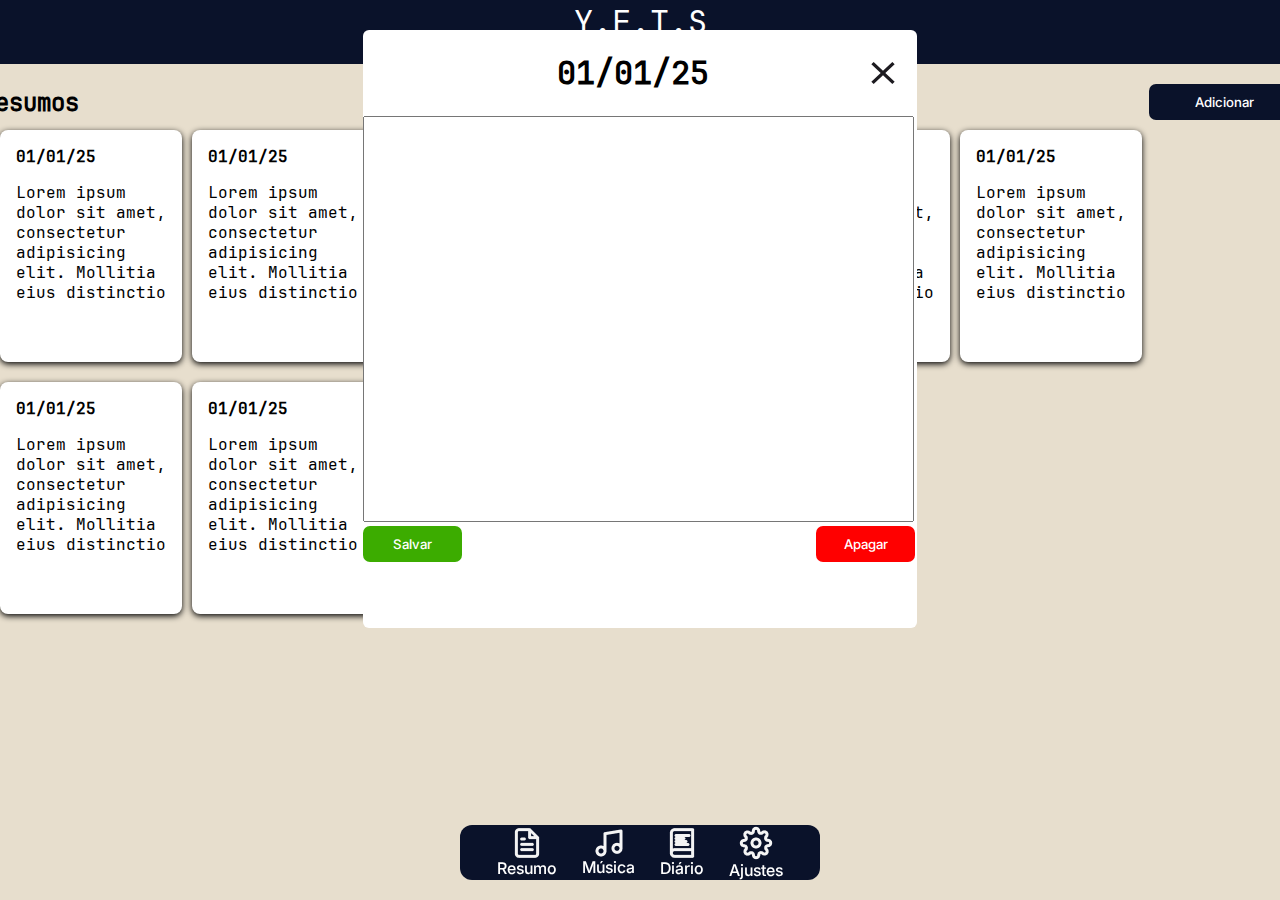
<file: docs/pages/edit_diary.html>
<!DOCTYPE html>
<html lang="pt-br">
<head>
    <meta charset="UTF-8">
    <meta name="viewport" content="width=device-width, initial-scale=1.0">
    <title>Página de Diário</title>
    <link rel="stylesheet" href="diary_page.css">
</head>
<body>
    
  <div class="main">
        <nav class="title">
            <h1 class="pomodoro__abbr">Y.F.T.S</h1>
            <p class="pomodoro__name">Your Focus and Task System</p>
        </nav>
            <div class="pomodoro__container">
              <div class="add__page">                
                  <div class="top__edit">
                    <h1>01/01/25</h1>
                    <img src="../images/close.svg" alt=" close">
                  </div>
                <textarea name="diary" id="diary" cols="30" rows="10"></textarea>
                <button class="salvar">Salvar</button>
                <button class="apagar">Apagar</button>
              </div>
                <div class="search">
                  <h1>Resumos</h1>
                  <input type="text" name="search" id="search__bar" placeholder="Pesquisar Palavras...">
                  <button class="adicionar">Adicionar</button>
                </div>
                <div class="cards__container">
                <div class="card">
                  <h4>01/01/25</h4>
                  <p class="preview">
                    Lorem ipsum dolor sit amet, consectetur adipisicing elit. Mollitia eius distinctio
                  </p>
                </div>
                <div class="card">
                  <h4>01/01/25</h4>
                  <p class="preview">
                    Lorem ipsum dolor sit amet, consectetur adipisicing elit. Mollitia eius distinctio
                  </p>
                </div>
                <div class="card">
                  <h4>01/01/25</h4>
                  <p class="preview">
                    Lorem ipsum dolor sit amet, consectetur adipisicing elit. Mollitia eius distinctio
                  </p>
                </div>
                <div class="card">
                  <h4>01/01/25</h4>
                  <p class="preview">
                    Lorem ipsum dolor sit amet, consectetur adipisicing elit. Mollitia eius distinctio
                  </p>
                </div>
                <div class="card">
                  <h4>01/01/25</h4>
                  <p class="preview">
                    Lorem ipsum dolor sit amet, consectetur adipisicing elit. Mollitia eius distinctio
                  </p>
                </div>
                <div class="card">
                  <h4>01/01/25</h4>
                  <p class="preview">
                    Lorem ipsum dolor sit amet, consectetur adipisicing elit. Mollitia eius distinctio
                  </p>
                </div>
                    <div class="card">
                      <h4>01/01/25</h4>
                      <p class="preview">
                        Lorem ipsum dolor sit amet, consectetur adipisicing elit. Mollitia eius distinctio
                      </p>
                    </div>
                    <div class="card">
                      <h4>01/01/25</h4>
                      <p class="preview">
                        Lorem ipsum dolor sit amet, consectetur adipisicing elit. Mollitia eius distinctio
                      </p>
                    </div>
                    <div class="card">
                      <h4>01/01/25</h4>
                      <p class="preview">
                        Lorem ipsum dolor sit amet, consectetur adipisicing elit. Mollitia eius distinctio
                      </p>
                    </div>
                    <div class="card">
                      <h4>01/01/25</h4>
                      <p class="preview">
                        Lorem ipsum dolor sit amet, consectetur adipisicing elit. Mollitia eius distinctio
                      </p>
                    </div>
                  </div>
                
                 <div class="menu__inferior">
                        <div class="menu">
                        <a href="../pages/summary_page.html" target="_blank">
                            <img src="../images/resumo.png" alt="resumo">
                            <span>Resumo</span>
                        </a>
                        </div>
                        <div class="menu">
                            <a href="../pages/lofi_page.html"target="_blank">
                                <img src="../images/música.png" alt="música">
                                <span>Música</span>
                            </a>
                        </div>
                        <div class="menu">
                            <a href="../pages/diary_page.html"target="_blank">
                                <img src="../images/diário.png" alt="diário">
                                <span>Diário</span>
                            </a>
                        </div>
                        <div class="menu">
                            <a href="../pages/settings_page.html"target="_blank">
                                <img src="../images/engrenagem.png" alt="Ajustes">
                                <span>Ajustes</span>
                            </a>
                        </div>
                </div>
            </div>
          </div>
          </body>
          </html>
</file>
<file: app/pages/diary_page.css>
@charset "UTF-8";

@font-face {
  font-family: "JetBrains-mono";
  src: url(../fonts/JetBrainsMono-2.304/fonts/ttf/JetBrainsMono-Regular.ttf);
}

@font-face {
  font-family: "Inter-Medium";
  src: url(../fonts/Inter/static/Inter_18pt-Medium.ttf);
}

:root {
  --cor_principal: rgba(10, 18, 42, 1);
  --cor_background: rgba(231, 222, 205, 1);
  --font_principal: "Inter-Medium";
}

html,
body {
  height: 100%;
  margin: 0;
  padding: 0;
}

.title {
  background-color: rgba(10, 18, 42, 1);
  display: flex;
  align-items: center;
  justify-content: center;
  align-content: center;
  flex-direction: column;
  z-index: 1;
  width: 100%;
}

.pomodoro__name,
.pomodoro__abbr {
  color: #ffffff;
  font-family: "JetBrains-mono";
  margin: 0;
}
.pomodoro__abbr {
  font-weight: 300;
}
.main {
    height: 100vh;
    position: fixed;
    width: 100%;
    /* z-index: -1;  */
    top: 0;
    left: 0;
    background-color: rgba(231, 222, 205, 1);
}
.pomodoro__container {
  display: flex;
  align-items: center;
  align-content: center;
  flex-direction: column;
}

.search {
  display: flex;
  align-items: center;
  align-content: center;
  margin-top: 20px;
  gap: 370px;
  justify-content: center;
  flex-direction: row;
}

#search__bar {
  width: 322px;
  border-radius: 5px;
}

.search h1 {
  font-family: "JetBrains-mono";
  font-size: 24px;
  margin: 0;
}

.adicionar {
  padding: 8px 8px 8px 8px;
  width: 150px;
  border-color: transparent;
  background-color: rgba(10, 18, 42, 1);
  border-color: transparent;
  color: white;
  font-family: "Inter-Medium";
  border-radius: 7px;
}

.card {
  display: flex;
  flex-direction: column;
  font-family: "JetBrains-mono";
  width: 150px;
  height: 200px;
  padding: 16px;
  margin-top: 10px;
  margin-bottom: 10px;
  margin-right: 10px;
  background-color: #ffffff;
  border-radius: 8px;
  box-shadow: 0 2px 6px rgba(0, 0, 0, 1);
}

.card > h4 {
  margin: 0;
}


.menu__inferior{
    display: flex;
    align-items: center;
    justify-content: center;
    position: fixed;
    bottom: 20px;
    gap: 25px;
    background-color: var(--cor_principal);
    height: 55px;
    width: 360px;
    border-radius: 12px;
    z-index: 10;
    
}

span{
    
    color: #ffffff;
    font-family: var(--font_principal);
}



a {
    display: flex;
    align-items: center;
    flex-direction: column;
    text-decoration: none;
}

.cards__container {
  display: flex;
  flex-direction: row;
 flex-wrap: wrap;
  overflow: auto;
}

.preview {
  display: inline-block;
    white-space: normal;
  word-wrap: break-word;
  line-height: 20px;
}


.add__page{
  background-color: #ffffff;
  border-radius: 6px;
  width: 554px;
  top: 30px;
  height:598px;
  z-index: 999;
  position: fixed;
}

.top__edit{
  display: flex;
  align-items: center;
  justify-content: space-evenly;
  gap: 140px;
}

.add__page h1{
  text-align: center;
  font-family: "JetBrains-mono";
  margin-left: 180px;
 
}

.add__page textarea{
  width: 545px;
  height: 400px;
  resize: none;
  font-family: "JetBrains-mono";
}

.salvar{
  padding: 8px 8px 8px 8px;
  width: 99px;
  background-color: rgba(60, 172, 0, 1);
  color: rgb(255, 255, 255);
  font-family: "Inter-Medium";
  border-color: transparent;
  border-radius: 7px;
  margin-right: 350px;
}

.apagar{
  padding: 8px 8px 8px 8px;
  width: 99px;
  background-color: rgba(255, 0, 0, 1);
  color: rgb(255, 255, 255);
  font-family: "Inter-Medium";
border-color: transparent;
  border-radius: 7px;
}

@media (max-width:320px) {
  .main{
    z-index: 0;
  }

  .add__page{
    width: 320px;
  }

  .salvar{
    margin-right: 100px;
  }

  .apagar{
    margin-right: 0;
  }

  #diary{
    width: 319px;
  }

  .top__edit{
    gap: 0;
    justify-content: space-between;
  }

  .add__page h1{
    margin: 0 auto;
    
  }

  .top__edit h1 {
    text-align: center;
  }

  .cards__container{
    width: 300px;
    height: 500px;
    overflow-x: scroll;
    position: relative;
    
  }
  
    .search{
      gap: 0;
    }
    #search__bar{
      width: 150px;
    }

    .search h1{
      font-size: 20px;
    }

    .adicionar{
      width: 80px;
    }

    .menu__inferior{
      width: 300px;
    }

}

@media (max-width:768px) {
    .search{
      gap: 90px;
    }
    
    .cards__container{
       overflow-x: scroll;
      position: relative;
    }
}
</file>
<file: app/pages/homepage.css>
@charset "UTF-8";

@font-face {
    font-family: "JetBrains-mono";
    src: url(../fonts/JetBrainsMono-2.304/fonts/ttf/JetBrainsMono-Regular.ttf);
}

@font-face {
    font-family:"Inter-Medium" ;
    src: url(../fonts/Inter/static/Inter_18pt-Medium.ttf);
}


:root{
    --cor_principal:rgba(10, 18, 42, 1);
    --cor_background:rgba(231, 222, 205, 1);
    --font_principal:"Inter-Medium";
}

html, body {
    height: 100%;
    margin: 0;
    padding: 0;
    
}


.title {
    background-color: rgba(10, 18, 42, 1);
    display: flex;
    align-items: center;
    justify-content: center;
    align-content: center;
    flex-direction: column;
    width: 100%;
}

.pomodoro__name, .pomodoro__abbr {
    color: #ffffff;
    font-family: "JetBrains-mono";
    margin: 0;
}
.pomodoro__abbr{
    font-weight: 300;
    
}

.fundo {
    height: 100vh;
    position: fixed;
    width: 100vw;
    top: 0;
    left: 0;
    background-color: rgba(231, 222, 205, 1);
}
.pomodoro__container{
    display: flex;
    align-items: center;
    align-content: center;
    flex-direction: column;
}


#period{
    font-family: var(--font_principal);
    color: var(--cor_principal);
    text-decoration: underline;
    font-size: 16px;
    padding-top: 40px;
    margin-bottom: 0;
}

#pomodoro__counter, #hours, #minutes, #seconds{
    color: var(--cor_principal);
    margin-top: 0;
    margin-bottom: 0;
    font-size: 53px;
    font-weight: 500;
    letter-spacing: 7%;
}

.pomodoro__controls{
    display: flex;
    align-items: center;
    justify-content: center;
    gap: 10px;
}

#start, #restart, #pause{
    padding: 8px;
    width: 90px;
    background-color: rgba(10, 18, 42, 1);
    color: white;
    font-family: "Inter-Medium";
    border-radius: 7px;
    margin-bottom: 40px;
    cursor: pointer;
}

.progress__bar{
    display: flex;
    align-items: center;
    align-content: center;
    flex-direction: column;
}

#task{
    font-family: var(--font_principal);
    font-weight: bold;
    margin: 0;
    display: inline-block;
    text-align: left;
    text-decoration: underline;
}

.pomodoro__tasks{
    text-align: justify;
    width: 260px;
}

.pomodoro__task{
    display: flex;
    justify-content: space-between; 
    gap: 350px;
    align-items: center;
    margin-bottom: 16px; 
}

.checklist{
    display: flex;
  flex-direction: column;
  align-items: flex-start;
}

#task__icon{
color: var(--cor_principal);
}


#task__1, #task__2, #task__3{
    font-family: var(--font_principal);
    font-weight: normal;
    align-items: flex-start; 
}

label{
    display: flex;
    align-items: center;
    gap: 5px ;
    font-size: 14px;
    font-weight: 100;
    font-family: var(--font_principal);
}

input[type="checkbox"]{
    width: 20px;
    height: 20px;
}

.menu__inferior{
    display: flex;
    align-items: center;
    justify-content: center;
    position: fixed;
    bottom: 20px;
    gap: 25px;
    background-color: var(--cor_principal);
    height: 55px;
    width: 360px;
    border-radius: 12px;
    z-index: 10;
    
}

span{
    
    color: #ffffff;
    font-family: var(--font_principal);
}



a {
    display: flex;
    align-items: center;
    flex-direction: column;
    text-decoration: none;
}


.add__task{

    background-color: #ffffff;
    border-radius: 6px;
    width: 554px;
    height:550px;
}



.checked {
    text-decoration-line: line-through;
    text-decoration-color: #888;         
    text-decoration-thickness: 3px;      
    text-decoration-skip-ink: none;
    color: #888;
  }



.adicionar{
    padding:8px 8px 8px 8px;
    
    width: 90px;
    background-color: rgba(10, 18, 42, 1);
    color: white;
    font-family: "Inter-Medium";
    border-radius: 7px;
    
}

.add__task{
    
    border: 1px solid black;
}

.add__task h1 {
    margin-bottom: 0;
    margin-top: 60px;
    color: #000000;
    font-family: "JetBrains-mono";
    font-size: 24px;
}

.gerenciar{
    display: flex;
    align-items: center;
    justify-content: center;
    align-content: center;
    flex-direction: row;
    gap: 30px;
}

#add_task{
    width: 300px;
    height: 20px;
    border-radius: 5px;
    border-color: var(--cor_principal);
}

.tasks{
    font-family: var(--font_principal);
    display: flex;
    align-items: flex-start;
    align-content: space-between;
    flex-direction: column;

}

.task__row{
    display: flex;
    align-items: center;
    justify-content: space-between;
    padding-left: 30px;
    height: 20px;
    width: 90%;
    border-bottom:2px solid black;
    
}

@media (max-width:320px) {
    .menu__inferior{
        width: 330px;
    }
    progress{
        width: 261px;
    }
    .pomodoro__task{
        gap: 0;
    }

}
</file>
<file: app/pages/add_music.css>
@charset "UTF-8";

@font-face {
    font-family: "JetBrains-mono";
    src: url(../fonts/JetBrainsMono-2.304/fonts/ttf/JetBrainsMono-Regular.ttf);
}

@font-face {
    font-family:"Inter-Medium" ;
    src: url(../fonts/Inter/static/Inter_18pt-Medium.ttf);
}


:root{
    --cor_principal:rgba(10, 18, 42, 1);
    --cor_background:rgba(231, 222, 205, 1);
    --font_principal:"Inter-Medium";
}

html, body {
    height: 100%;
    margin: 0;
    padding: 0;
    
}


.title {
    background-color: rgba(10, 18, 42, 1);
    display: flex;
    align-items: center;
    justify-content: center;
    align-content: center;
    flex-direction: column;
    width: 100%;
}

.pomodoro__name, .pomodoro__abbr {
    color: #ffffff;
    font-family: "JetBrains-mono";
    margin: 0;
}
.pomodoro__abbr{
    font-weight: 300;
    
}

.main {
    height: 100vh;
    position: fixed;
    width: 100%;
    z-index: -1; 
    top: 0;
    left: 0;
    background-color: rgba(231, 222, 205, 1);
}
.pomodoro__container{
    display: flex;
    align-items: center;
    align-content: center;
    flex-direction: column;
}
.adicionar{
    padding: 8px;
    width: 200px;
    background-color: rgba(10, 18, 42, 1);
    color: white;
    font-family: "Inter-Medium";
    border-radius: 7px;
    border-color: transparent;
    margin-top: 20px;
    margin-bottom: 40px;
}

#url__music, #name__music{
width: 370px;
height: 38px;
border-radius: 4px;
border-color: transparent;
margin-bottom: 6px;
}

#url__music, #name__music::placeholder{
    font-family: "JetBrains-mono";
    letter-spacing: 4px;
    font-weight: bold;
}

.musics{
    background-color: #ffffff;
    width: 290px;
    height: 325px;
    display: flex;
    align-items: center;
    justify-content: flex-start;
    flex-direction: column;
    border-radius: 10px;
}



.name__musics{
    font-family: "JetBrains-mono";
    width: 236px;
    height: 26px;
    background-color: rgba(217, 217, 217, 1);
    margin-top: 20px;
    text-align: center;
    color: black;
    font-weight: bold;
}

.menu__inferior {
    display: flex;
    align-items: center;
    justify-content: center;
    position: fixed;
    bottom: 20px;
    transform: translateX(50%);
    gap: 25px;
    background-color: var(--cor_principal);
    height: 55px;
    width: 360px;
    border-radius: 12px;
    margin-left: auto; margin-right: auto;
  }
  
  .menu {
    display: flex;
    flex-direction: column;
    align-items: center;
  }

  span {
    color: #ffffff;
    font-family: var(--font_principal);
  }
</file>
<file: app/pages/settings.css>
@charset "UTF-8";

@font-face {
  font-family: "JetBrains-mono";
  src: url(../fonts/JetBrainsMono-2.304/fonts/ttf/JetBrainsMono-Regular.ttf);
}

@font-face {
  font-family: "Inter-Medium";
  src: url(../fonts/Inter/static/Inter_18pt-Medium.ttf);
}

@font-face {
  font-family: "Inter-Regular";
  src: url(../fonts/Inter/static/Inter_18pt-Regular.ttf);
}


:root {
  --cor_principal: rgba(10, 18, 42, 1);
  --cor_background: rgba(231, 222, 205, 1);
  --font_principal: "Inter-Medium";
}

html,
body {
  height: 100%;
  margin: 0;
  padding: 0;
}

.title {
  background-color: rgba(10, 18, 42, 1);
  display: flex;
  align-items: center;
  justify-content: center;
  align-content: center;
  flex-direction: column;
  width: 100vw;
}

.pomodoro__name,
.pomodoro__abbr {
  color: #ffffff;
  font-family: "JetBrains-mono";
  margin: 0;
}
.pomodoro__abbr {
  font-weight: 300;
}

.main {
  height: 100vh;
  position: fixed;
  width: 100%;
 z-index: 1; 
  top: 0;
  left: 0;
  background-color: rgba(231, 222, 205, 1);
}
.pomodoro__container {
  display: flex;
  align-items: center;
  align-content: center;
  flex-direction: column;
}

.menu__inferior{
    display: flex;
    align-items: center;
    justify-content: center;
    position: fixed;
    bottom: 20px;
    gap: 25px;
    background-color: var(--cor_principal);
    height: 55px;
    width: 360px;
    border-radius: 12px;
    z-index: 10;
    
}

span{
    
    color: #ffffff;
    font-family: var(--font_principal);
}



a {
    display: flex;
    align-items: center;
    flex-direction: column;
    text-decoration: none;
}

  .set__choronometer{
    background-color: #ffffff;
    width: 332px;
    height: 256px;
    margin-top: 40px;
    border-radius: 8px;
  }



  .set__choronometer .mini__titles{
    display: flex;
    flex-direction: row;
    margin-left: 20px;
    gap: 115px;
  }

  .set__choronometer h4{
    font-family: "Inter-Medium";
    font-weight: bold;
    margin: 0;
    padding-left: 5px;
    
  }

  .set__choronometer a {
      font-family: "Inter-Regular";
    font-size: 14px;
    padding-left: 15px;
    font-weight: bold;
    color: var(--cor_principal);
    width: 100px;
    text-align: justify;
  }
  
  .options{
    display: flex;
    flex-direction: column;
    font-family: "Inter-Regular";
    font-weight: lighter;
    font-size: 16px;
  }

  #option__1, #option__2, #option__3{
    margin-left: 5px;
  }

  .set__choronometer .options label {
    text-align: left;
  }

  .mini__titles{
    font-family: "Inter-Medium";
    font-weight: bold;
  }

  .set__choronometer #minute, #pause{
    width: 30px;
    height: 30px;
    margin-right: 10px;
  }

  input[type="number"]::-webkit-outer-spin-button,
  input[type="number"]::-webkit-inner-spin-button {
    -webkit-appearance: none;
}


  .set__choronometer > .minutes_and_pause > input[type="checkbox"]{
    width: 15px;
    height: 15px;
  }

  #minutes {
    margin-right: 10px;
  }



  .minutes_and_pause{
    display: flex;
    flex-direction: row;
    gap: 60px;
    font-family: "Inter-Medium";

  }

  .minutes_and_pause #minute{
    margin-left: 20px; 
  }


  .set__reminder{
    background-color: #ffffff;
    margin-top: 20px;
    width: 325px;
    height: 210px;
    border-radius: 8px;    
  }

  .set__reminder h4 {
    font-family: "Inter-Medium";
    margin-bottom: 0;
  }

  .set__reminder p {
    font-family: "Inter-Regular";
    margin-top: 10px;
    margin-bottom: 10px;
    
  }

  .set__reminder a {
    font-family: "Inter-Regular";
    font-size: 14px;
    padding-left: 10px;
    font-weight: bold;
    color: var(--cor_principal);
    width: 100px;
    text-align: justify;
  }


  .add__task{
    
    border: 1px solid black;
}

.add__task h1 {
    margin-bottom: 0;
    margin-top: 60px;
    color: #000000;
    font-family: "JetBrains-mono";
    font-size: 24px;
}

.gerenciar{
    display: flex;
    align-items: center;
    justify-content: center;
    align-content: center;
    flex-direction: row;
    gap: 30px;
}

#reminder__bar{
    width: 300px;
    height: 20px;
    border-radius: 5px;
    border-color: var(--cor_principal);
}

.btn__apagar{
    border: transparent;
    background-color: transparent;
    padding: 0;
    cursor: pointer;
}

.tasks{
    font-family: var(--font_principal);
    font-weight: bold;
    display: flex;
    align-items: flex-start;
    align-content: space-between;
    flex-direction: column;

}

.task__row{
    display: flex;
    align-items: center;
    justify-content: space-between;
    padding-left: 30px;
    height: 20px;
    width: 90%;
    border-bottom:2px solid black;
    
}

.adicionar{
    padding:8px 8px 8px 8px;
    width: 90px;
    background-color: rgba(10, 18, 42, 1);
    color: white;
    font-family: "Inter-Medium";
    border-radius: 7px;
    
}

.checked {
    text-decoration-line: line-through;
    text-decoration-color: #888;         
    text-decoration-thickness: 3px;      
    text-decoration-skip-ink: none;
    color: #888;
  }

  .add__task{
    position: fixed;
    z-index: 1;
    margin-top: 40px;
    background-color: #ffffff;
    border-radius: 6px;
    width: 454px;
    height:550px;
}

@media (max-width: 400px) {
  .set__choronometer{
    width: 320px;
    height: 300px;
  }

  .set__reminder p {
    margin-left: 15px;
  }

  .add__task{
    width: 300px;
  }

  .add__task h1 {
    margin-right: 200px;
  }

  .gerenciar {
    gap: 0px;
  }
}
</file>
<file: app/pages/summary_page.css>
@charset "UTF-8";

@font-face {
  font-family: "JetBrains-mono";
  src: url(../fonts/JetBrainsMono-2.304/fonts/ttf/JetBrainsMono-Regular.ttf);
}

@font-face {
  font-family: "Inter-Medium";
  src: url(../fonts/Inter/static/Inter_18pt-Medium.ttf);
}

:root {
  --cor_principal: rgba(10, 18, 42, 1);
  --cor_background: rgba(231, 222, 205, 1);
  --font_principal: "Inter-Medium";
}

html,
body {
  height: 100%;
  margin: 0;
  padding: 0;
}

.title {
  background-color: rgba(10, 18, 42, 1);
  display: flex;
  align-items: center;
  justify-content: center;
  align-content: center;
  flex-direction: column;
  z-index: 1;
  width: 100%;
}

.pomodoro__name,
.pomodoro__abbr {
  color: #ffffff;
  font-family: "JetBrains-mono";
  margin: 0;
}
.pomodoro__abbr {
  font-weight: 300;
}

.main {
  height: 100vh;
  position: fixed;
  width: 100%;
  /* z-index: -1; */
  top: 0;
  left: 0;
  background-color: rgba(231, 222, 205, 1);
}
.pomodoro__container {
  display: flex;
  align-items: center;
  align-content: center;
  flex-direction: column;
}

.search {
  display: flex;
  align-items: center;
  align-content: center;
  margin-top: 20px;
  gap: 370px;
  justify-content: center;
  flex-direction: row;
}

#search__bar {
  width: 322px;
  border-radius: 5px;
}

.search h1 {
  font-family: "JetBrains-mono";
  font-size: 24px;
  margin: 0;
}

.adicionar {
  padding: 8px 8px 8px 8px;
  width: 150px;
  border-color: transparent;
  background-color: rgba(10, 18, 42, 1);
  border-color: transparent;
  color: white;
  font-family: "Inter-Medium";
  border-radius: 7px;
}

.card {
  display: flex;
  flex-direction: column;
  font-family: "JetBrains-mono";
  width: 150px;
  height: 200px;
  padding: 16px;
  margin-top: 10px;
  margin-bottom: 10px;
  margin-right: 10px;
  background-color: #ffffff;
  border-radius: 8px;
  box-shadow: 0 2px 6px rgba(0, 0, 0, 1);
}

.card > h4 {
  margin: 0;
}

.menu__inferior{
    display: flex;
    align-items: center;
    justify-content: center;
    position: fixed;
    bottom: 20px;
    gap: 25px;
    background-color: var(--cor_principal);
    height: 55px;
    width: 360px;
    border-radius: 12px;
    
}

span{
    
    color: #ffffff;
    font-family: var(--font_principal);
}

a {
    display: flex;
    align-items: center;
    flex-direction: column;
    text-decoration: none;
}


.cards__container {
  display: flex;
  flex-direction: row;
  flex-wrap: wrap;
  overflow: auto;
}
.preview {
  display: inline-block;
    white-space: normal;
  word-wrap: break-word;
  line-height: 20px;
}

.add__page{
  background-color: #ffffff;
  border-radius: 6px;
  width: 554px;
  top: 30px;
  height:598px;
  z-index: 999;
  position: fixed;
}

.top__edit{
  display: flex;
  align-items: center;
  justify-content: space-evenly;
  gap: 170px;
}

.add__page h1{
  text-align: center;
  font-family: "JetBrains-mono";
  margin-left: 180px;
 
}

.add__page textarea{
  width: 545px;
  height: 400px;
  resize: none;
  font-family: "JetBrains-mono";
}
.botão__novo{
  border: transparent;
    background-color: transparent;
    padding: 0;
    cursor: pointer;
}

.salvar{
  padding: 8px 8px 8px 8px;
  width: 99px;
  background-color: rgba(60, 172, 0, 1);
  color: rgb(255, 255, 255);
  font-family: "Inter-Medium";
  border-color: transparent;
  border-radius: 7px;
  margin-right: 350px;
}

.apagar{
  padding: 8px 8px 8px 8px;
  width: 99px;
  background-color: rgba(255, 0, 0, 1);
  color: rgb(255, 255, 255);
  font-family: "Inter-Medium";
border-color: transparent;
  border-radius: 7px;
}

@media (max-width:320px) {
  .main{
    z-index: 0;
  }

  .add__page{
    width: 320px;
  }

  .salvar{
    margin-right: 100px;
  }

  .apagar{
    margin-right: 0;
  }

  #diary{
    width: 319px;
  }

  .top__edit{
    gap: 0;
    justify-content: space-between;
  }

  .add__page h1{
    margin: 0 auto;
    
  }

  .top__edit h1 {
    text-align: center;
  }

  .cards__container{
    width: 300px;
    height: 500px;
    overflow-x: scroll;
    position: relative;
    
  }
  
    .search{
      gap: 0;
    }
    #search__bar{
      width: 150px;
    }

    .search h1{
      font-size: 20px;
    }

    .adicionar{
      width: 80px;
    }

    .menu__inferior{
      width: 300px;
    }

}

@media (max-width:768px) {
    .search{
      gap: 90px;
    }
    
    .cards__container{
       overflow-x: scroll;
      position: relative;
    }
}
</file>
<file: app/pages/task.css>
@charset "UTF-8";

@font-face {
    font-family: "JetBrains-mono";
    src: url(../fonts/JetBrainsMono-2.304/fonts/ttf/JetBrainsMono-Regular.ttf);
}

@font-face {
    font-family:"Inter-Medium" ;
    src: url(../fonts/Inter/static/Inter_18pt-Medium.ttf);
}


:root{
    --cor_principal:rgba(10, 18, 42, 1);
    --cor_background:rgba(231, 222, 205, 1);
    --font_principal:"Inter-Medium";
}

html, body {
    height: 100%;
    margin: 0;
    padding: 0;
    
}


.title {
    background-color: rgba(10, 18, 42, 1);
    display: flex;
    align-items: center;
    justify-content: center;
    align-content: center;
    flex-direction: column;
    width: 100%;
}

.pomodoro__name, .pomodoro__abbr {
    color: #ffffff;
    font-family: "JetBrains-mono";
    margin: 0;
}
.pomodoro__abbr{
    font-weight: 300;
    
}

.main {
    height: 100vh;
    position: fixed;
    width: 100%;
    z-index: -1; 
    top: 0;
    left: 0;
    background-color: rgba(231, 222, 205, 1);
}
.pomodoro__container{
    display: flex;
    align-items: center;
    align-content: center;
    flex-direction: column;
}


#period{
    font-family: var(--font_principal);
    color: var(--cor_principal);
    text-decoration: underline;
    font-size: 16px;
    padding-top: 40px;
    margin-bottom: 0;
}

#pomodoro__counter{
    display: flex;
    align-items: center;
    flex-direction: column;
    font-family: var(--font_principal);
    margin-top: 0;
    margin-bottom: 0;
    font-size: 63px;
    font-weight: 500;
    letter-spacing: 7%;
}

.pomodoro__controls{
    display: flex;
    align-items: center;
    justify-content: center;
    gap: 10px;
}

#start, #restart, #pause{
    padding: 8px;
    width: 90px;
    background-color: rgba(10, 18, 42, 1);
    color: white;
    font-family: "Inter-Medium";
    border-radius: 7px;
    border-color: transparent;
    margin-bottom: 40px;
}

.progress__bar{
    display: flex;
    align-items: center;
    align-content: center;
    flex-direction: column;
}

#task{
    font-family: var(--font_principal);
    font-weight: bold;
    margin: 0;
    display: inline-block;
    text-align: left;
    text-decoration: underline;
}

.pomodoro__tasks{
    width: 360px;
}

.pomodoro__task{
    display: flex;
    justify-content: space-between; 
    gap: 350px;
    align-items: center;
    margin-bottom: 16px; 
}

.checklist{
    display: flex;
  flex-direction: column;
  align-items: flex-start;
}

#task__icon{
color: var(--cor_principal);
}


#task__1, #task__2, #task__3{
    font-family: var(--font_principal);
    font-weight: normal;
    align-items: flex-start; 
}

label{
    display: flex;
    align-items: center;
    gap: 5px ;
    font-size: 14px;
    font-weight: 100;
    font-family: var(--font_principal);
}

input[type="checkbox"]{
    width: 20px;
    height: 20px;
}

.menu__inferior{
    display: flex;
    align-items: center;
    justify-content: center;
    position: fixed;
    bottom: 20px;
    left: 25%;
    transform: translateX(50%);
    gap: 25px;
    background-color: var(--cor_principal);
    height: 55px;
    width: 360px;
    border-radius: 12px;
}

span{
    color: #ffffff;
    font-family: var(--font_principal);
}

.menu{
    display: flex;
    flex-direction: column;
    align-items: center;
}


.add__task{

    background-color: #ffffff;
    border-radius: 6px;
    width: 554px;
    height:550px;
}



.checked {
    text-decoration-line: line-through;
    text-decoration-color: #888;         
    text-decoration-thickness: 3px;      
    text-decoration-skip-ink: none;
    color: #888;
  }



.adicionar{
    padding:8px 8px 8px 8px;
    
    width: 90px;
    background-color: rgba(10, 18, 42, 1);
    color: white;
    font-family: "Inter-Medium";
    border-radius: 7px;
    
}

.add__task{
    
    border: 1px solid black;
}

.add__task h1 {
    margin-bottom: 0;
    margin-top: 60px;
    color: #000000;
    font-family: "JetBrains-mono";
    font-size: 24px;
}

.gerenciar{
    display: flex;
    align-items: center;
    justify-content: center;
    align-content: center;
    flex-direction: row;
    gap: 30px;
}

#add_task{
    width: 300px;
    height: 20px;
    border-radius: 5px;
    border-color: var(--cor_principal);
}

.tasks{
    font-family: var(--font_principal);
    display: flex;
    align-items: flex-start;
    align-content: space-between;
    flex-direction: column;

}

.task__row{
    display: flex;
    align-items: center;
    justify-content: space-between;
    padding-left: 30px;
    height: 20px;
    width: 90%;
    border-bottom:2px solid black;
    
}
</file>
<file: docs/pages/diary_page.css>
@charset "UTF-8";

@font-face {
  font-family: "JetBrains-mono";
  src: url(../fonts/JetBrainsMono-2.304/fonts/ttf/JetBrainsMono-Regular.ttf);
}

@font-face {
  font-family: "Inter-Medium";
  src: url(../fonts/Inter/static/Inter_18pt-Medium.ttf);
}

:root {
  --cor_principal: rgba(10, 18, 42, 1);
  --cor_background: rgba(231, 222, 205, 1);
  --font_principal: "Inter-Medium";
}

html,
body {
  height: 100%;
  margin: 0;
  padding: 0;
}

.title {
  background-color: rgba(10, 18, 42, 1);
  display: flex;
  align-items: center;
  justify-content: center;
  align-content: center;
  flex-direction: column;
  z-index: 1;
  width: 100%;
}

.pomodoro__name,
.pomodoro__abbr {
  color: #ffffff;
  font-family: "JetBrains-mono";
  margin: 0;
}
.pomodoro__abbr {
  font-weight: 300;
}
.main {
    height: 100vh;
    position: fixed;
    width: 100%;
    /* z-index: -1;  */
    top: 0;
    left: 0;
    background-color: rgba(231, 222, 205, 1);
}
.pomodoro__container {
  display: flex;
  align-items: center;
  align-content: center;
  flex-direction: column;
}

.search {
  display: flex;
  align-items: center;
  align-content: center;
  margin-top: 20px;
  gap: 370px;
  justify-content: center;
  flex-direction: row;
}

#search__bar {
  width: 322px;
  border-radius: 5px;
}

.search h1 {
  font-family: "JetBrains-mono";
  font-size: 24px;
  margin: 0;
}

.adicionar {
  padding: 8px 8px 8px 8px;
  width: 150px;
  border-color: transparent;
  background-color: rgba(10, 18, 42, 1);
  border-color: transparent;
  color: white;
  font-family: "Inter-Medium";
  border-radius: 7px;
}

.card {
  display: flex;
  flex-direction: column;
  font-family: "JetBrains-mono";
  width: 150px;
  height: 200px;
  padding: 16px;
  margin-top: 10px;
  margin-bottom: 10px;
  margin-right: 10px;
  background-color: #ffffff;
  border-radius: 8px;
  box-shadow: 0 2px 6px rgba(0, 0, 0, 1);
}

.card > h4 {
  margin: 0;
}


.menu__inferior{
    display: flex;
    align-items: center;
    justify-content: center;
    position: fixed;
    bottom: 20px;
    gap: 25px;
    background-color: var(--cor_principal);
    height: 55px;
    width: 360px;
    border-radius: 12px;
    z-index: 10;
    
}

span{
    
    color: #ffffff;
    font-family: var(--font_principal);
}



a {
    display: flex;
    align-items: center;
    flex-direction: column;
    text-decoration: none;
}

.cards__container {
  display: flex;
  flex-direction: row;
 flex-wrap: wrap;
  overflow: auto;
}

.preview {
  display: inline-block;
    white-space: normal;
  word-wrap: break-word;
  line-height: 20px;
}


.add__page{
  background-color: #ffffff;
  border-radius: 6px;
  width: 554px;
  top: 30px;
  height:598px;
  z-index: 999;
  position: fixed;
}

.top__edit{
  display: flex;
  align-items: center;
  justify-content: space-evenly;
  gap: 140px;
}

.add__page h1{
  text-align: center;
  font-family: "JetBrains-mono";
  margin-left: 180px;
 
}

.add__page textarea{
  width: 545px;
  height: 400px;
  resize: none;
  font-family: "JetBrains-mono";
}

.salvar{
  padding: 8px 8px 8px 8px;
  width: 99px;
  background-color: rgba(60, 172, 0, 1);
  color: rgb(255, 255, 255);
  font-family: "Inter-Medium";
  border-color: transparent;
  border-radius: 7px;
  margin-right: 350px;
}

.apagar{
  padding: 8px 8px 8px 8px;
  width: 99px;
  background-color: rgba(255, 0, 0, 1);
  color: rgb(255, 255, 255);
  font-family: "Inter-Medium";
border-color: transparent;
  border-radius: 7px;
}

@media (max-width:500px) {
  .main{
    z-index: 0;
  }

  .add__page{
    width: 320px;
    height: 500px;
  }

  .salvar{
    margin-right: 100px;
  }

  .apagar{
    margin-right: 0;
  }

  .add__page textarea{
    width: 313px;
  }

  #diary{
    width: 319px;
  }

  .top__edit{
    gap: 0;
    justify-content: space-between;
  }

  .add__page h1{
    margin: 0 auto;
    
  }

  .top__edit h1 {
    text-align: center;
  }

  .cards__container{
    width: 300px;
    height: 500px;
    overflow-x: scroll;
    position: relative;
    
  }
  
    .search{
      width: 200px;
      gap: 70px;
    }
    #search__bar{
      width: 150px;
      height: 20px;
      gap: 0;
    }

    .search h1{
      font-size: 20px;
    }

    .adicionar{
      border: 0;
    }

    .menu__inferior{
      width: 300px;
    }

}

@media (min-width:768px) and (max-width:900px) {
    .search{
      gap: 90px;
    }
    
    .cards__container{
       overflow-x: scroll;
      position: relative;
    }
}
</file>
